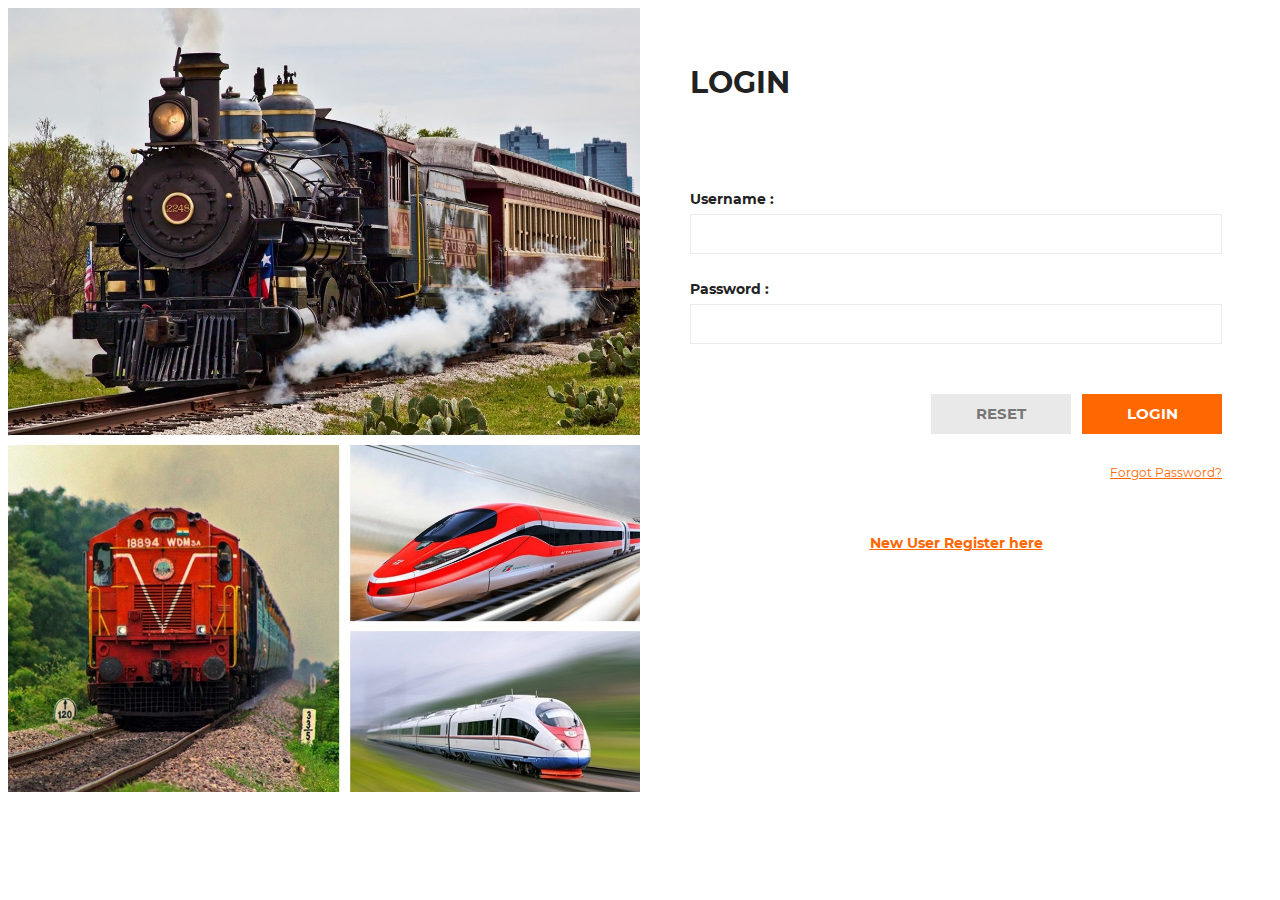
<file: index.html>
<!DOCTYPE html>
<html lang="en">
<head>
    <meta charset="UTF-8">
    <meta name="viewport" content="width=device-width, initial-scale=1.0">
    <meta http-equiv="X-UA-Compatible" content="ie=edge">
    <title>Login</title>

    <!-- Font Icon -->
    <link rel="stylesheet" href="fonts/material-icon/css/material-design-iconic-font.min.css">

    <!-- Main css -->
    <link rel="stylesheet" href="css/style.css">
</head>
<body>

    <div class="main">
        <div class="container">
            <div class="signup-content">
                <div class="signup-img">
                    <img src="images/signup-img.jpg" alt="">
                </div>
                <div class="signup-form">
                    <form method="POST" class="register-form" id="register-form" action="login.php">
                        <h1>Login </h1>
                        
                       <br>
                       <br>
                            <div class="form-group">
                                <label for="user_name">Username :</label>
                                <input type="text" name="user_name" id="user_name" required/>
                            </div>
                       
                            <div class="form-group">
                                <label for="password">Password :</label>
                                <input type="password" name="password" id="password" required/>
                            </div>
						
                        <div class="form-submit">
                            <input type="reset" value="RESET" class="submit" name="reset" id="reset" />
                            <input type="submit" value="LOGIN" class="submit" name="submit" id="submit" />
                        </div>
						<div class="form-submit">
						     <a href="forgot_password.php" for="forgot_password">Forgot Password?</a>
							</div>
							<br>
							<br>
							<center> <a href="register.html" for="new_user" style="color: #ff6801; font-family: 'Montserrat'; font-size: 14px; font-weight: bold;"><u>New User Register here</u></a></center>
                    </form>
                </div>
            </div>
        </div>

    </div>

    <!-- JS -->
</body><!-- This templates was made by Colorlib (https://colorlib.com) -->
</html>
</file>
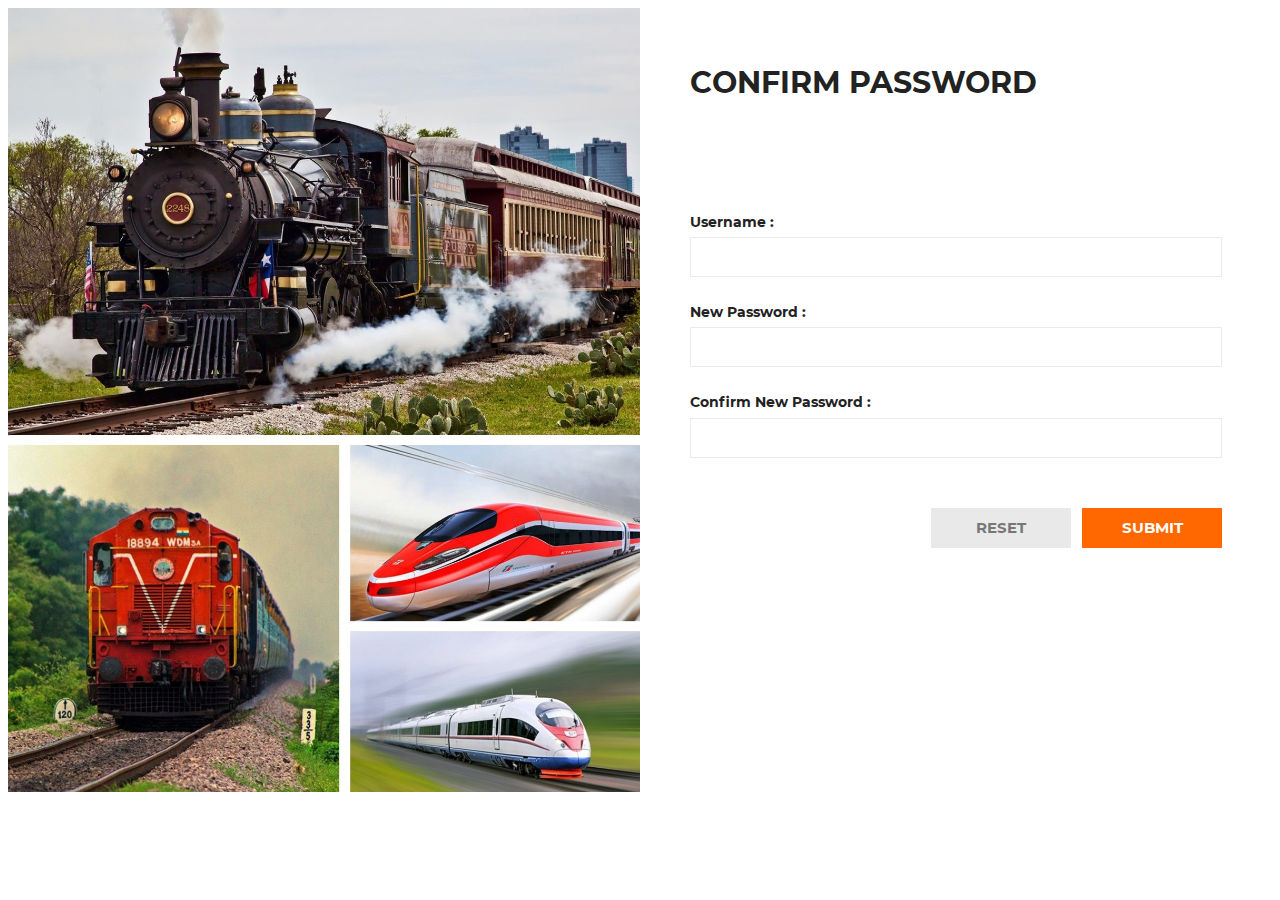
<file: change_password.html>
<html lang="en">
<head>
    <meta charset="UTF-8">
    <meta name="viewport" content="width=device-width, initial-scale=1.0">
    <meta http-equiv="X-UA-Compatible" content="ie=edge">
    <title>Confirm Password</title>

    <!-- Font Icon -->
    <link rel="stylesheet" href="fonts/material-icon/css/material-design-iconic-font.min.css">

    <!-- Main css -->
    <link rel="stylesheet" href="css/style.css">
</head>
<body>

    <div class="main">
        <div class="container">
            <div class="signup-content">
                <div class="signup-img">
                    <img src="images/signup-img.jpg" alt="">
                </div>
                <div class="signup-form">
                    <form method="POST" class="register-form" id="register-form" action="change_password.php" >
                        <h1>Confirm Password </h1>
                
                       <br>
                       <br>
                       <br>
                            <div class="form-group">
                                <label for="username">Username :</label>
                                <input type="text" name="username" id="username" required/>
                            </div>
                             <div class="form-group">
                                <label for="password">New Password :</label>
                                <input type="password" name="password" id="password" required/>
                            </div>
                            <div class="form-group">
                                <label for="c_password">Confirm New Password :</label>
                                   <input type="password" name="confirm_password" id="confirm_password" required/>
                            </div>
						
                        <div class="form-submit">
                            <input type="reset" value="RESET" class="submit" name="reset" id="reset" />
                            <input type="submit" value="SUBMIT" class="submit" name="submit" id="submit" />
                        </div>
                    </form>
                </div>
            </div>
        </div>

    </div>

    <!-- JS -->
    <script src="vendor/jquery/jquery.min.js"></script>
    <script src="js/main.js"></script>
</body><!-- This templates was made by Colorlib (https://colorlib.com) -->
</html>
</file>
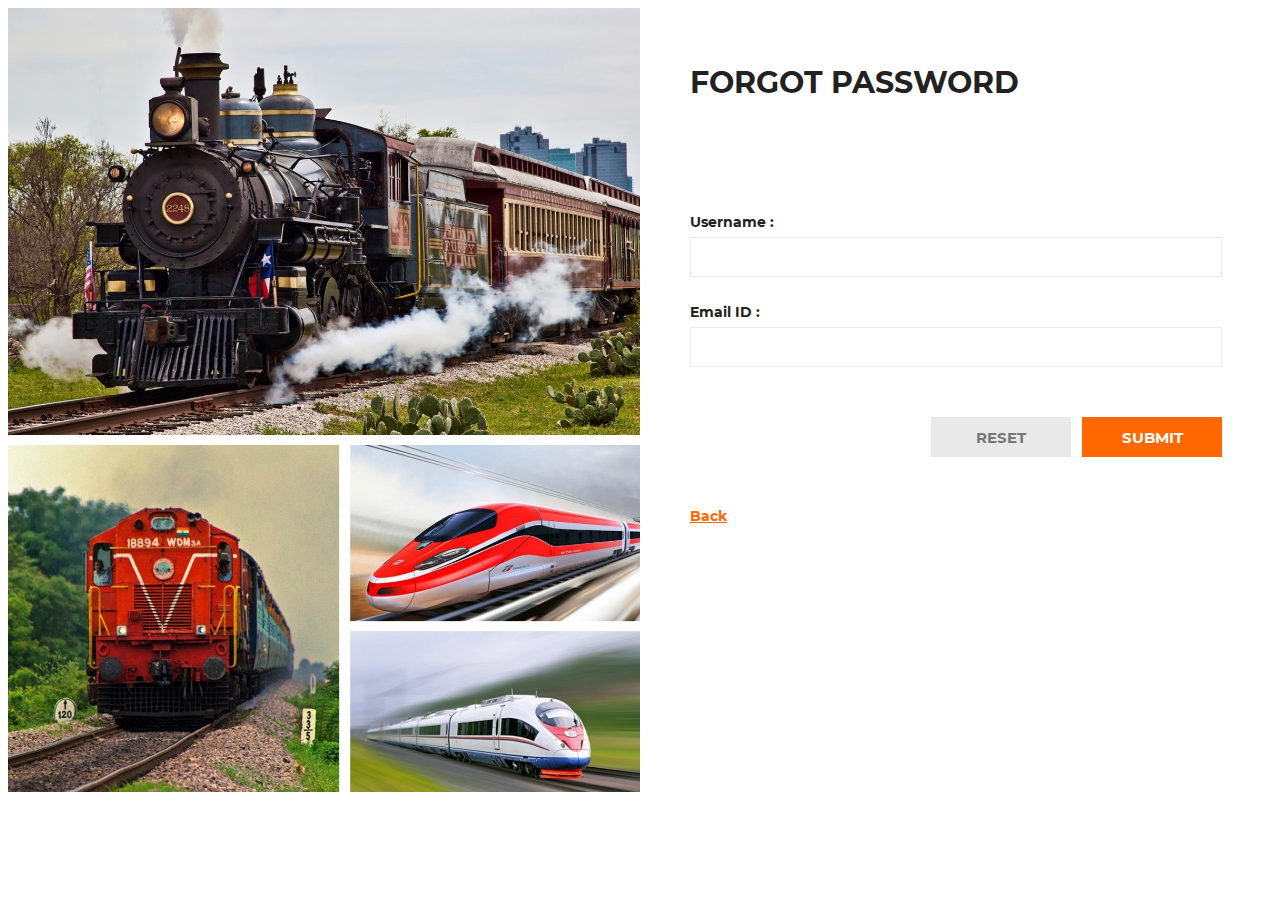
<file: forgot_password.html>
<html lang="en">
<head>
    <meta charset="UTF-8">
    <meta name="viewport" content="width=device-width, initial-scale=1.0">
    <meta http-equiv="X-UA-Compatible" content="ie=edge">
    <title>Forgot Password</title>

    <!-- Font Icon -->
    <link rel="stylesheet" href="fonts/material-icon/css/material-design-iconic-font.min.css">

    <!-- Main css -->
    <link rel="stylesheet" href="css/style.css">
</head>
<body>

    <div class="main">
        <div class="container">
            <div class="signup-content">
                <div class="signup-img">
                    <img src="images/signup-img.jpg" alt="">
                </div>
                <div class="signup-form">
                    <form method="POST" class="register-form" id="register-form"  name="encryptEmail" method="post" action="forgot_password.php" onsubmit="encrypt.disabled = true; return true;">
                        <h1>Forgot Password </h1>
                
                       <br>
                       <br>
                       <br>
                            <div class="form-group">
                                <label for="user_name">Username :</label>
                                <input type="text" name="user_name" id="user_name" required/>
                            </div>
                       
                           <div class="form-group">
								<label for="email">Email ID :</label>
								<input type="email" name="email" id="email" required/>
							</div>   
						
                        <div class="form-submit">
                            <input type="reset" value="RESET" class="submit" name="reset" id="reset" />
                            <input type="submit" value="SUBMIT" class="submit" id="submit" name="encrypt" />
                        </div>
						
							<br>
							<br>
							<a href="index.html" for="new_user" style="color: #ff6801; font-family: 'Montserrat'; font-size: 14px; font-weight: bold;"><u>Back</u></a>
                    </form>
                </div>
            </div>
        </div>

    </div>

    <!-- JS -->
    <script src="vendor/jquery/jquery.min.js"></script>
    <script src="js/main.js"></script>
</body><!-- This templates was made by Colorlib (https://colorlib.com) -->
</html>
</file>
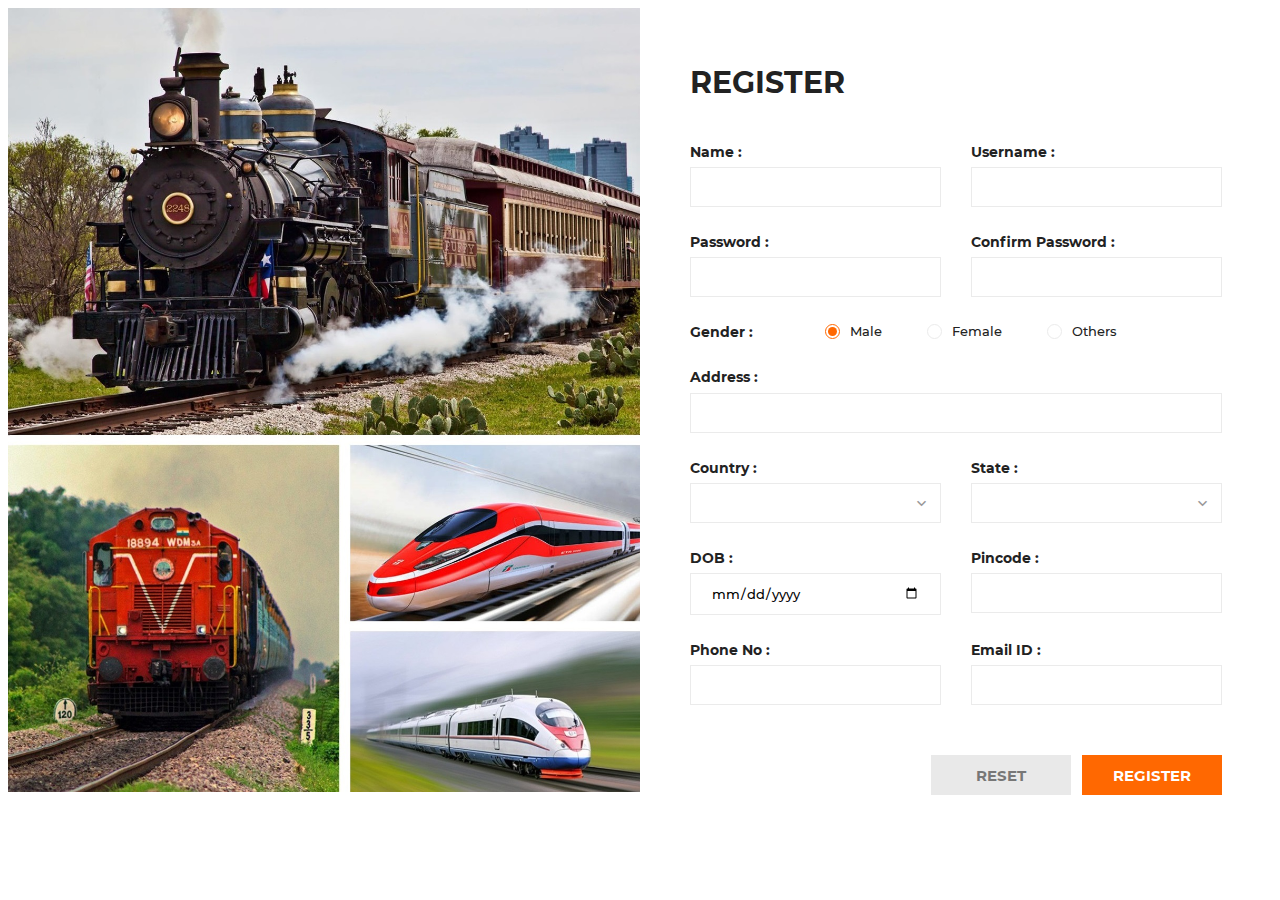
<file: register.html>
<!DOCTYPE html>
<html lang="en">  <!--en for english language-->
<head>
    <meta charset="UTF-8">  <!--UTF-8 is character encoding for unicode-->
    <meta name="viewport" content="width=device-width, initial-scale=1.0"> <!--viewport is the user's visible area of a web page-->
    <meta http-equiv="X-UA-Compatible" content="ie=edge">
    <title>Register</title>

    <!-- Font Icon -->
    <link rel="stylesheet" href="fonts/material-icon/css/material-design-iconic-font.min.css">

    <!-- Main css -->
    <link rel="stylesheet" href="css/style.css">
	
	<script src="https://ajax.googleapis.com/ajax/libs/jquery/2.1.1/jquery.min.js"></script>
</head>
<body>

    <div class="main">
        <div class="container">
            <div class="signup-content">
                <div class="signup-img">
                    <img src="images/signup-img.jpg" alt="">
                </div>
                <div class="signup-form">
                    <form method="POST" class="register-form" id="register-form" action="connect.php">
                        <h1>Register</h1>
			
                        <div class="form-row">
                            <div class="form-group">
                                <label for="name">Name :</label>
                                <input type="text" name="name" id="name" required/>
                            </div>
                            <div class="form-group">
                                <label for="user_name">Username :</label>
                                <input type="text" name="user_name" id="user_name" required/>
                            </div>
                        </div>
                       
					      <div class="form-row">
                            <div class="form-group">
                                <label for="password">Password :</label>
                                <input type="password" name="password" id="password" required/>		
                            </div>
                            <div class="form-group">
                                <label for="confirm_password">Confirm Password :</label>
                                <input type="password" name="confirm_password" id="confirm_password" required/>
								 
                            </div>
                        </div>
					   
                        <div class="form-radio">
                            <label for="gender" class="radio-label">Gender :</label>
                            <div class="form-radio-item">
                                <input type="radio" name="gender" value="male" id="male"  checked>
                                <label for="male">Male</label>
                                <span class="check"></span>
                            </div>
                            <div class="form-radio-item">
                                <input type="radio" name="gender" value="female" id="female" >
                                <label for="female">Female</label>
                                <span class="check"></span>
                            </div>
							<div class="form-radio-item">
                                <input type="radio" name="gender" value="others" id="others" >
                                <label for="others">Others</label>
                                <span class="check"></span>
                            </div>
                        </div>
						
						 <div class="form-group">
                            <label for="address">Address :</label>
                            <input type="text" name="address" id="address" required/>
                        </div>

                        <div class="form-row">
							
							 <div class="form-group">
                                <label for="country">Country :</label>
                                <div class="form-select">
                                    <select name="country" id="country" required>
                                        <option value=""></option>
                                        <option value="India">India</option>
                                        <option value="Other">Other</option>
                                    </select>
                                    <span class="select-icon"><i class="zmdi zmdi-chevron-down"></i></span>
                                </div>
                            </div>
                            <div class="form-group">
                                <label for="state">State :</label>
                                <div class="form-select">
                                    <select name="state" id="state" required>
											<option value=""></option>
											<option value="Andaman and Nicobar Islands">Andaman and Nicobar Islands</option>
											<option value="Andhra Pradesh">Andhra Pradesh</option>
											<option value="Arunachal Pradesh">Arunachal Pradesh</option>
											<option value="Assam">Assam</option>
											<option value="Bihar">Bihar</option>
											<option value="Chandigarh">Chandigarh</option>
											<option value="Chhattisgarh">Chhattisgarh</option>
											<option value="Dadra and Nagar Haveli">Dadra and Nagar Haveli</option>
											<option value="Daman and Diu">Daman and Diu</option>
											<option value="Delhi">Delhi</option>
											<option value="Goa">Goa</option>
											<option value="Gujarat">Gujarat</option>
											<option value="Haryana">Haryana</option>
											<option value="Himachal Pradesh">Himachal Pradesh</option>
											<option value="Jammu and Kashmir">Jammu and Kashmir</option>
											<option value="Jharkhand">Jharkhand</option>
											<option value="Karnataka">Karnataka</option>
											<option value="Kerala">Kerala</option>
											<option value="Lakshadweep">Lakshadweep</option>
											<option value="Madhya Pradesh">Madhya Pradesh</option>
											<option value="Maharashtra">Maharashtra</option>
											<option value="Manipur">Manipur</option>
											<option value="Meghalaya">Meghalaya</option>
											<option value="Mizoram">Mizoram</option>
											<option value="Nagaland">Nagaland</option>
											<option value="Orissa">Orissa</option>
											<option value="Pondicherry">Pondicherry</option>
											<option value="Punjab">Punjab</option>
											<option value="Rajasthan">Rajasthan</option>
											<option value="Sikkim">Sikkim</option>
											<option value="Tamil Nadu">Tamil Nadu</option>
											<option value="Tripura">Tripura</option>
											<option value="Uttaranchal">Uttaranchal</option>
											<option value="Uttar Pradesh">Uttar Pradesh</option>
											<option value="West Bengal">West Bengal</option>
                                    </select>
                                    <span class="select-icon"><i class="zmdi zmdi-chevron-down"></i></span>
                                </div>
                            </div>
                           
                        </div>
						<div class="form-row">
							<div class="form-group">
								<label for="birth_date">DOB :</label>
								<input type="date" name="birth_date" id="birth_date" required/>
							</div>
							<div class="form-group">
								<label for="pincode">Pincode :</label>
								<input type="text"  name="pincode" id="pincode" pattern="[\d*]{6,}" maxlength="6" required/>
							</div>                    
						</div>                    
                      
						<div class="form-row">
							<div class="form-group">
                                <label for="phone">Phone No :</label>
                                <input type="text" name="phone" id="phone" pattern="[\d*]{10,}" maxlength="10" required/>
                            </div>
                            <div class="form-group">
								<label for="email">Email ID :</label>
								<input type="email" name="email" id="email" required/>
							</div>                            
                        </div>
						
                        <div class="form-submit">
                           <input type="reset" value="RESET" class="submit" name="reset" id="reset" />
                            <input type="submit" value="REGISTER" class="submit" name="submit" id="submit" />
                        </div>
                    </form>
                </div>
            </div>
        </div>

    </div>

    <!-- JS -->
    <script src="vendor/jquery/jquery.min.js"></script>
    <script src="js/main.js"></script>
</body><!-- This templates was made by Colorlib (https://colorlib.com) -->
</html>
</file>
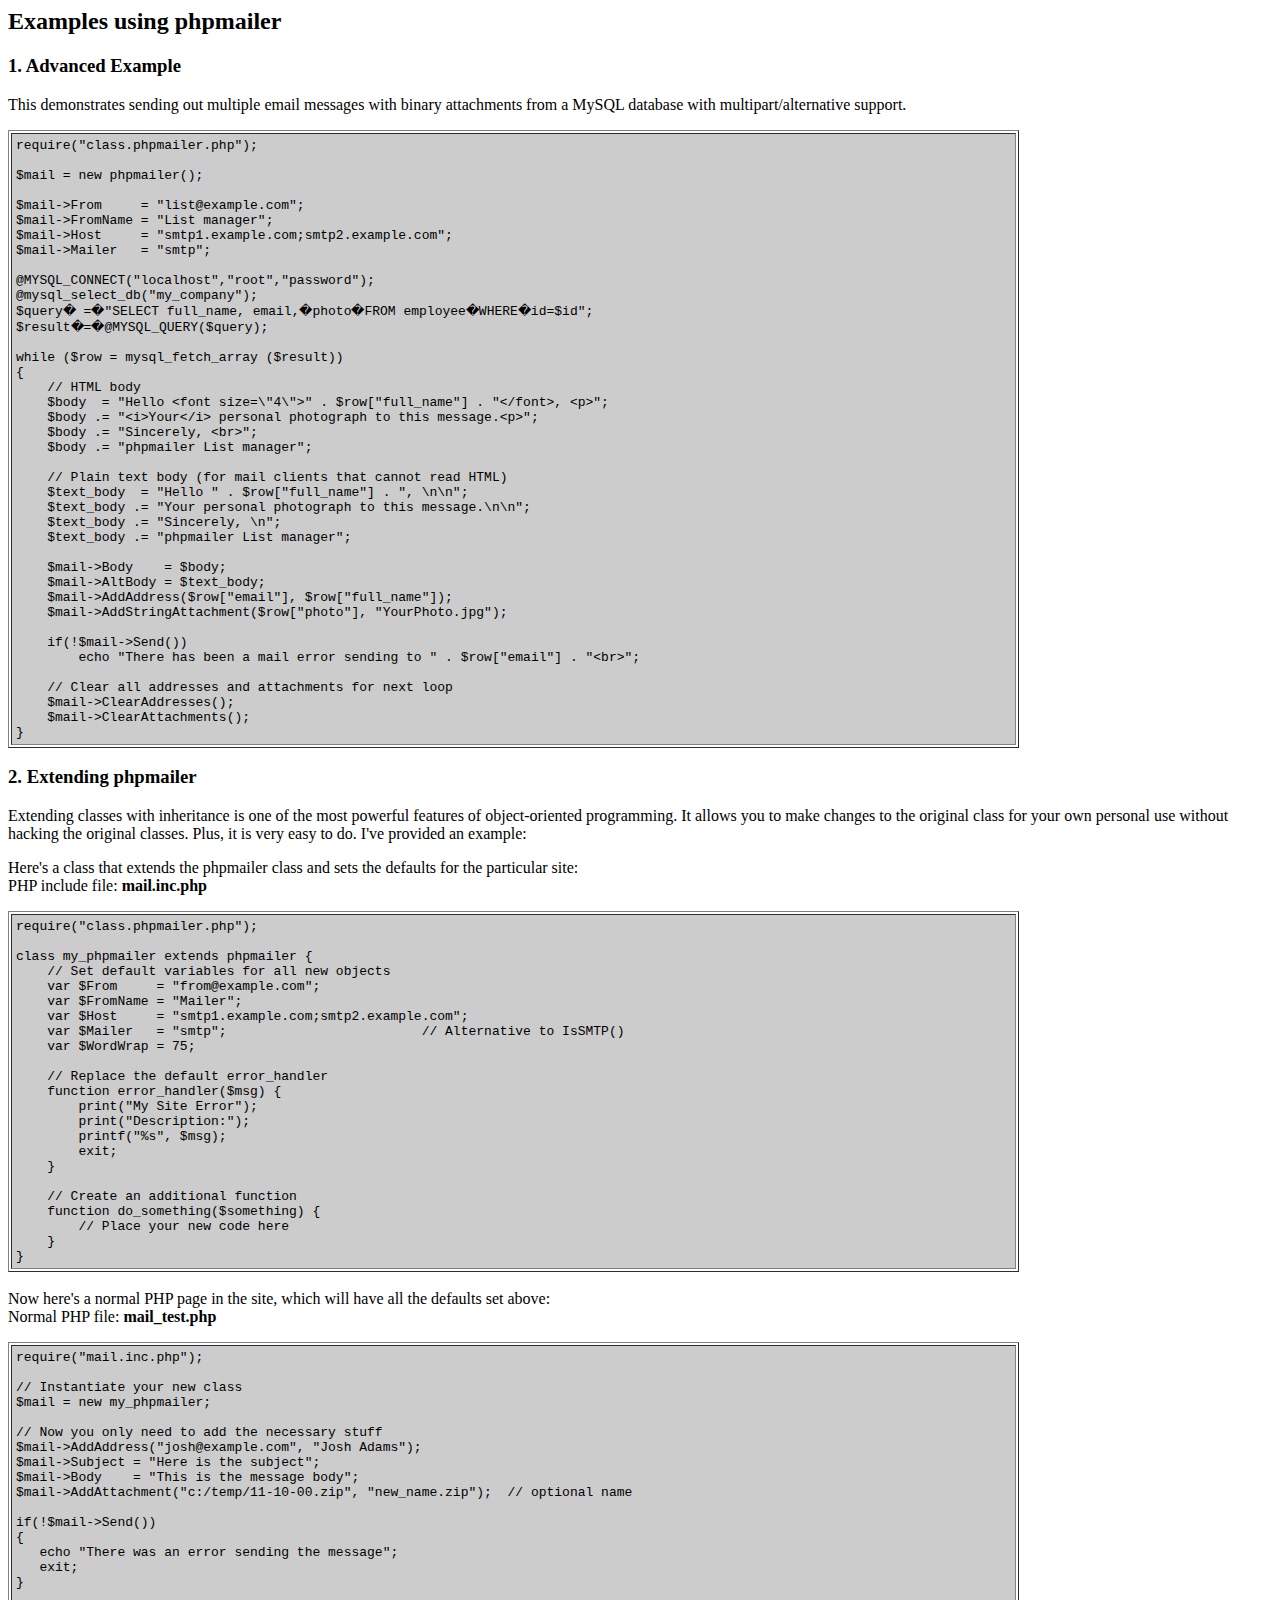
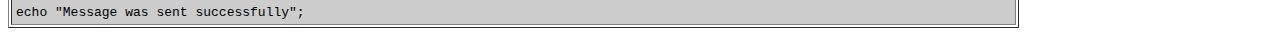
<file: PHPMailer/docs/extending.html>
<html>
<head>
<title>Examples using phpmailer</title>
</head>

<body bgcolor="#FFFFFF">

<h2>Examples using phpmailer</h2>

<h3>1. Advanced Example</h3>
<p>

This demonstrates sending out multiple email messages with binary attachments
from a MySQL database with multipart/alternative support.<p>
<table cellpadding="4" border="1" width="80%">
<tr>
<td bgcolor="#CCCCCC">
<pre>
require("class.phpmailer.php");

$mail = new phpmailer();

$mail->From     = "list@example.com";
$mail->FromName = "List manager";
$mail->Host     = "smtp1.example.com;smtp2.example.com";
$mail->Mailer   = "smtp";

@MYSQL_CONNECT("localhost","root","password");
@mysql_select_db("my_company");
$query� =�"SELECT full_name, email,�photo�FROM employee�WHERE�id=$id";
$result�=�@MYSQL_QUERY($query);

while ($row = mysql_fetch_array ($result))
{
    // HTML body
    $body  = "Hello &lt;font size=\"4\"&gt;" . $row["full_name"] . "&lt;/font&gt;, &lt;p&gt;";
    $body .= "&lt;i&gt;Your&lt;/i&gt; personal photograph to this message.&lt;p&gt;";
    $body .= "Sincerely, &lt;br&gt;";
    $body .= "phpmailer List manager";

    // Plain text body (for mail clients that cannot read HTML)
    $text_body  = "Hello " . $row["full_name"] . ", \n\n";
    $text_body .= "Your personal photograph to this message.\n\n";
    $text_body .= "Sincerely, \n";
    $text_body .= "phpmailer List manager";

    $mail->Body    = $body;
    $mail->AltBody = $text_body;
    $mail->AddAddress($row["email"], $row["full_name"]);
    $mail->AddStringAttachment($row["photo"], "YourPhoto.jpg");

    if(!$mail->Send())
        echo "There has been a mail error sending to " . $row["email"] . "&lt;br&gt;";

    // Clear all addresses and attachments for next loop
    $mail->ClearAddresses();
    $mail->ClearAttachments();
}
</pre>
</td>
</tr>
</table>
<p>

<h3>2. Extending phpmailer</h3>
<p>

Extending classes with inheritance is one of the most
powerful features of object-oriented
programming.  It allows you to make changes to the
original class for your
own personal use without hacking the original
classes.  Plus, it is very
easy to do. I've provided an example:

<p>
Here's a class that extends the phpmailer class and sets the defaults
for the particular site:<br>
PHP include file: <b>mail.inc.php</b>
<p>

<table cellpadding="4" border="1" width="80%">
<tr>
<td bgcolor="#CCCCCC">
<pre>
require("class.phpmailer.php");

class my_phpmailer extends phpmailer {
    // Set default variables for all new objects
    var $From     = "from@example.com";
    var $FromName = "Mailer";
    var $Host     = "smtp1.example.com;smtp2.example.com";
    var $Mailer   = "smtp";                         // Alternative to IsSMTP()
    var $WordWrap = 75;

    // Replace the default error_handler
    function error_handler($msg) {
        print("My Site Error");
        print("Description:");
        printf("%s", $msg);
        exit;
    }

    // Create an additional function
    function do_something($something) {
        // Place your new code here
    }
}
</td>
</tr>
</table>
<br>

Now here's a normal PHP page in the site, which will have all the defaults set
above:<br>
Normal PHP file: <b>mail_test.php</b>
<p>

<table cellpadding="4" border="1" width="80%">
<tr>
<td bgcolor="#CCCCCC">
<pre>
require("mail.inc.php");

// Instantiate your new class
$mail = new my_phpmailer;

// Now you only need to add the necessary stuff
$mail->AddAddress("josh@example.com", "Josh Adams");
$mail->Subject = "Here is the subject";
$mail->Body    = "This is the message body";
$mail->AddAttachment("c:/temp/11-10-00.zip", "new_name.zip");  // optional name

if(!$mail->Send())
{
   echo "There was an error sending the message";
   exit;
}

echo "Message was sent successfully";
</pre>
</td>
</tr>
</table>
</p>

</body>
</html>
</file>
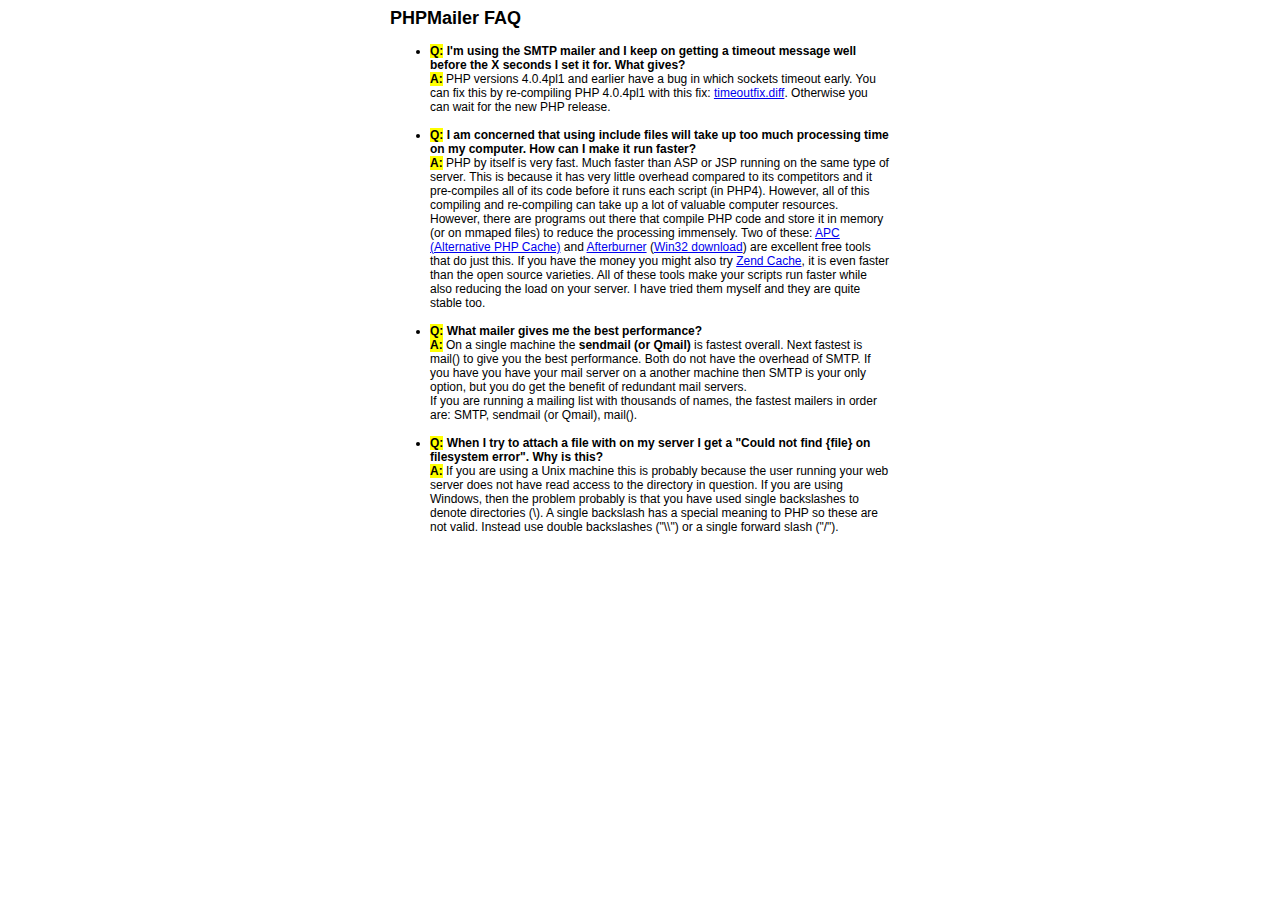
<file: PHPMailer/docs/faq.html>
﻿<html>
<head>
<title>PHPMailer FAQ</title>
<style>
body, p {
  font-family: Arial, Helvetica, sans-serif;
  font-size: 12px;
}
div.width {
  width: 500px;
  text-align: left;
}
</style>
</head>
<body bgcolor="#FFFFFF">
<center>
<div class="width">
<h2>PHPMailer FAQ</h2>
<ul>

  <li><b style="background-color: #FFFF00">Q:</b> <b>I&#039;m using the SMTP mailer and I keep on getting a timeout message
  well before the X seconds I set it for.  What gives?</b><br />
  <b style="background-color: #FFFF00">A:</b> PHP versions 4.0.4pl1 and earlier have a bug in which sockets timeout
  early.  You can fix this by re-compiling PHP 4.0.4pl1 with this fix:
  <a href="timeoutfix.diff">timeoutfix.diff</a>. Otherwise you can wait for the new PHP release.<br /><br /></li>

  <li><b style="background-color: #FFFF00">Q:</b> <b>I am concerned that using include files will take up too much
  processing time on my computer.  How can I make it run faster?</b><br />
  <b style="background-color: #FFFF00">A:</b>  PHP by itself is very fast.  Much faster than ASP or JSP running on
  the same type of server.  This is because it has very little overhead compared
  to its competitors and it pre-compiles all of
  its code before it runs each script (in PHP4).  However, all of
  this compiling and re-compiling can take up a lot of valuable
  computer resources.  However, there are programs out there that compile
  PHP code and store it in memory (or on mmaped files) to reduce the
  processing immensely.  Two of these: <a href="http://apc.communityconnect.com">APC
  (Alternative PHP Cache)</a> and <a href="http://bwcache.bware.it/index.htm">Afterburner</a>
  (<a href="http://www.mm4.de/php4win/mod_php4_win32/">Win32 download</a>)
  are excellent free tools that do just this.  If you have the money
  you might also try <a href="http://www.zend.com">Zend Cache</a>, it is
  even faster than the open source varieties.  All of these tools make your
  scripts run faster while also reducing the load on your server. I have tried
  them myself and they are quite stable too.<br /><br /></li>

  <li><b style="background-color: #FFFF00">Q:</b> <b>What mailer gives me the best performance?</b><br />
  <b style="background-color: #FFFF00">A:</b> On a single machine the <b>sendmail (or Qmail)</b> is fastest overall.
  Next fastest is mail() to give you the best performance. Both do not have the overhead of SMTP.
  If you have you have your mail server on a another machine then
  SMTP is your only option, but you do get the benefit of redundant mail servers.<br />
  If you are running a mailing list with thousands of names, the fastest mailers in order are: SMTP, sendmail (or Qmail), mail().<br /><br /></li>

  <li><b style="background-color: #FFFF00">Q:</b> <b>When I try to attach a file with on my server I get a
  "Could not find {file} on filesystem error".  Why is this?</b><br />
  <b style="background-color: #FFFF00">A:</b> If you are using a Unix machine this is probably because the user
  running your web server does not have read access to the directory in question.  If you are using Windows,
  then the problem probably is that you have used single backslashes to denote directories (\).
  A single backslash has a special meaning to PHP so these are not
  valid.  Instead use double backslashes ("\\") or a single forward
  slash ("/").<br /><br /></li>

</ul>

</div>
</center>

</body>
</html>
</file>
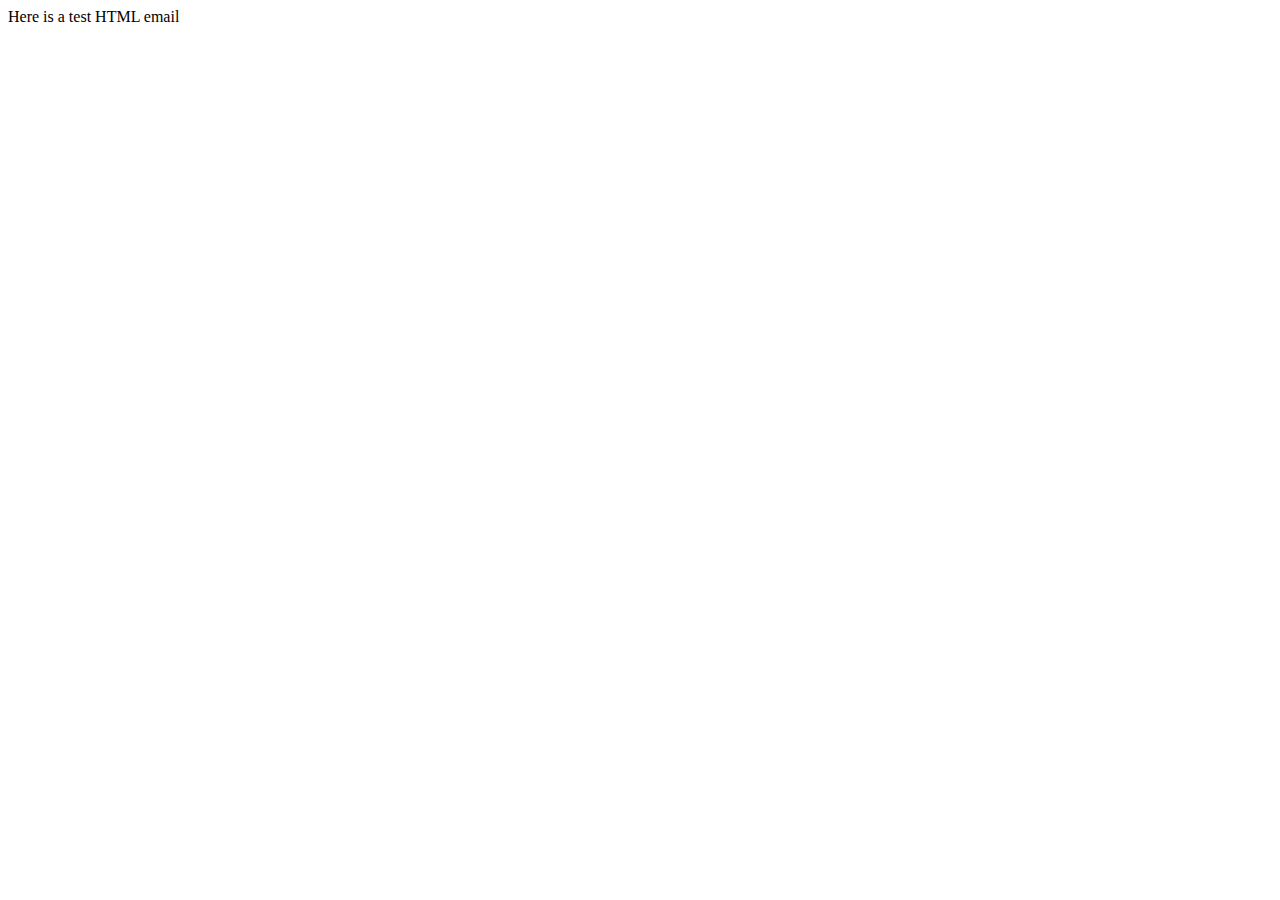
<file: PHPMailer/test/contents.html>
<!DOCTYPE HTML PUBLIC "-//W3C//DTD HTML 4.01 Transitional//EN">
<html>
  <head>
    <title>Email test</title>
    <meta http-equiv="Content-Type" content="text/html; charset=UTF-8">
  </head>
  <body>
	<p>Here is a test HTML email</p>
  </body>
</html>
</file>
<file: css/style.css>
/* @extend display-flex; */
display-flex, .signup-content, .form-row, .form-radio, .select-icon, .select-icon i {
  display: flex;
  display: -webkit-flex; }

/* @extend list-type-ulli; */
list-type-ulli {
  list-style-type: none;
  margin: 0;
  padding: 0; }

/* Montserrat-300 - latin */
@font-face {
  font-family: 'Montserrat';
  font-style: normal;
  font-weight: 300;
  src: url("../fonts/montserrat/Montserrat-Light.ttf");
  /* IE9 Compat Modes */ }
@font-face {
  font-family: 'Montserrat';
  font-style: normal;
  font-weight: 400;
  src: url("../fonts/montserrat/Montserrat-Regular.ttf");
  /* IE9 Compat Modes */ }
@font-face {
  font-family: 'Montserrat';
  font-style: italic;
  font-weight: 400;
  src: url("../fonts/montserrat/Montserrat-Italic.ttf");
  /* IE9 Compat Modes */ }
@font-face {
  font-family: 'Montserrat';
  font-style: normal;
  font-weight: 500;
  src: url("../fonts/montserrat/Montserrat-Medium.ttf");
  /* IE9 Compat Modes */ }
@font-face {
  font-family: 'Montserrat';
  font-style: normal;
  font-weight: 600;
  src: url("../fonts/montserrat/Montserrat-SemiBold.ttf");
  /* IE9 Compat Modes */ }
@font-face {
  font-family: 'Montserrat';
  font-style: normal;
  font-weight: 700;
  src: url("../fonts/montserrat/Montserrat-Bold.ttf");
  /* IE9 Compat Modes */ }
@font-face {
  font-family: 'Montserrat';
  font-style: italic;
  font-weight: 700;
  src: url("../fonts/montserrat/Montserrat-BoldItalic.ttf");
  /* IE9 Compat Modes */ }
@font-face {
  font-family: 'Montserrat';
  font-style: italic;
  font-weight: 900;
  src: url("../fonts/montserrat/montserrat-v12-latin-900.ttf"), url("../fonts/montserrat/montserrat-v12-latin-900.eot") format("embedded-opentype"), url("../fonts/montserrat/montserrat-v12-latin-900.svg") format("woff2"), url("../fonts/montserrat/montserrat-v12-latin-900.woff") format("woff"), url("../fonts/montserrat/montserrat-v12-latin-900.woff2") format("truetype"); }
/* poppins-300 - latin */
@font-face {
  font-family: 'Poppins';
  font-style: normal;
  font-weight: 300;
  src: url("../fonts/poppins/poppins-v5-latin-300.eot");
  /* IE9 Compat Modes */
  src: local("Poppins Light"), local("Poppins-Light"), url("../fonts/poppins/poppins-v5-latin-300.eot?#iefix") format("embedded-opentype"), url("../fonts/poppins/poppins-v5-latin-300.woff2") format("woff2"), url("../fonts/poppins/poppins-v5-latin-300.woff") format("woff"), url("../fonts/poppins/poppins-v5-latin-300.ttf") format("truetype"), url("../fonts/poppins/poppins-v5-latin-300.svg#Poppins") format("svg");
  /* Legacy iOS */ }
/* poppins-300italic - latin */
@font-face {
  font-family: 'Poppins';
  font-style: italic;
  font-weight: 300;
  src: url("../fonts/poppins/poppins-v5-latin-300italic.eot");
  /* IE9 Compat Modes */
  src: local("Poppins Light Italic"), local("Poppins-LightItalic"), url("../fonts/poppins/poppins-v5-latin-300italic.eot?#iefix") format("embedded-opentype"), url("../fonts/poppins/poppins-v5-latin-300italic.woff2") format("woff2"), url("../fonts/poppins/poppins-v5-latin-300italic.woff") format("woff"), url("../fonts/poppins/poppins-v5-latin-300italic.ttf") format("truetype"), url("../fonts/poppins/poppins-v5-latin-300italic.svg#Poppins") format("svg");
  /* Legacy iOS */ }
/* poppins-regular - latin */
@font-face {
  font-family: 'Poppins';
  font-style: normal;
  font-weight: 400;
  src: url("../fonts/poppins/poppins-v5-latin-regular.eot");
  /* IE9 Compat Modes */
  src: local("Poppins Regular"), local("Poppins-Regular"), url("../fonts/poppins/poppins-v5-latin-regular.eot?#iefix") format("embedded-opentype"), url("../fonts/poppins/poppins-v5-latin-regular.woff2") format("woff2"), url("../fonts/poppins/poppins-v5-latin-regular.woff") format("woff"), url("../fonts/poppins/poppins-v5-latin-regular.ttf") format("truetype"), url("../fonts/poppins/poppins-v5-latin-regular.svg#Poppins") format("svg");
  /* Legacy iOS */ }
/* poppins-italic - latin */
@font-face {
  font-family: 'Poppins';
  font-style: italic;
  font-weight: 400;
  src: url("../fonts/poppins/poppins-v5-latin-italic.eot");
  /* IE9 Compat Modes */
  src: local("Poppins Italic"), local("Poppins-Italic"), url("../fonts/poppins/poppins-v5-latin-italic.eot?#iefix") format("embedded-opentype"), url("../fonts/poppins/poppins-v5-latin-italic.woff2") format("woff2"), url("../fonts/poppins/poppins-v5-latin-italic.woff") format("woff"), url("../fonts/poppins/poppins-v5-latin-italic.ttf") format("truetype"), url("../fonts/poppins/poppins-v5-latin-italic.svg#Poppins") format("svg");
  /* Legacy iOS */ }
/* poppins-500 - latin */
@font-face {
  font-family: 'Poppins';
  font-style: normal;
  font-weight: 500;
  src: url("../fonts/poppins/poppins-v5-latin-500.eot");
  /* IE9 Compat Modes */
  src: local("Poppins Medium"), local("Poppins-Medium"), url("../fonts/poppins/poppins-v5-latin-500.eot?#iefix") format("embedded-opentype"), url("../fonts/poppins/poppins-v5-latin-500.woff2") format("woff2"), url("../fonts/poppins/poppins-v5-latin-500.woff") format("woff"), url("../fonts/poppins/poppins-v5-latin-500.ttf") format("truetype"), url("../fonts/poppins/poppins-v5-latin-500.svg#Poppins") format("svg");
  /* Legacy iOS */ }
/* poppins-500italic - latin */
@font-face {
  font-family: 'Poppins';
  font-style: italic;
  font-weight: 500;
  src: url("../fonts/poppins/poppins-v5-latin-500italic.eot");
  /* IE9 Compat Modes */
  src: local("Poppins Medium Italic"), local("Poppins-MediumItalic"), url("../fonts/poppins/poppins-v5-latin-500italic.eot?#iefix") format("embedded-opentype"), url("../fonts/poppins/poppins-v5-latin-500italic.woff2") format("woff2"), url("../fonts/poppins/poppins-v5-latin-500italic.woff") format("woff"), url("../fonts/poppins/poppins-v5-latin-500italic.ttf") format("truetype"), url("../fonts/poppins/poppins-v5-latin-500italic.svg#Poppins") format("svg");
  /* Legacy iOS */ }
/* poppins-600 - latin */
@font-face {
  font-family: 'Poppins';
  font-style: normal;
  font-weight: 600;
  src: url("../fonts/poppins/poppins-v5-latin-600.eot");
  /* IE9 Compat Modes */
  src: local("Poppins SemiBold"), local("Poppins-SemiBold"), url("../fonts/poppins/poppins-v5-latin-600.eot?#iefix") format("embedded-opentype"), url("../fonts/poppins/poppins-v5-latin-600.woff2") format("woff2"), url("../fonts/poppins/poppins-v5-latin-600.woff") format("woff"), url("../fonts/poppins/poppins-v5-latin-600.ttf") format("truetype"), url("../fonts/poppins/poppins-v5-latin-600.svg#Poppins") format("svg");
  /* Legacy iOS */ }
/* poppins-700 - latin */
@font-face {
  font-family: 'Poppins';
  font-style: normal;
  font-weight: 700;
  src: url("../fonts/poppins/poppins-v5-latin-700.eot");
  /* IE9 Compat Modes */
  src: local("Poppins Bold"), local("Poppins-Bold"), url("../fonts/poppins/poppins-v5-latin-700.eot?#iefix") format("embedded-opentype"), url("../fonts/poppins/poppins-v5-latin-700.woff2") format("woff2"), url("../fonts/poppins/poppins-v5-latin-700.woff") format("woff"), url("../fonts/poppins/poppins-v5-latin-700.ttf") format("truetype"), url("../fonts/poppins/poppins-v5-latin-700.svg#Poppins") format("svg");
  /* Legacy iOS */ }
/* poppins-700italic - latin */
@font-face {
  font-family: 'Poppins';
  font-style: italic;
  font-weight: 700;
  src: url("../fonts/poppins/poppins-v5-latin-700italic.eot");
  /* IE9 Compat Modes */
  src: local("Poppins Bold Italic"), local("Poppins-BoldItalic"), url("../fonts/poppins/poppins-v5-latin-700italic.eot?#iefix") format("embedded-opentype"), url("../fonts/poppins/poppins-v5-latin-700italic.woff2") format("woff2"), url("../fonts/poppins/poppins-v5-latin-700italic.woff") format("woff"), url("../fonts/poppins/poppins-v5-latin-700italic.ttf") format("truetype"), url("../fonts/poppins/poppins-v5-latin-700italic.svg#Poppins") format("svg");
  /* Legacy iOS */ }
/* poppins-800 - latin */
@font-face {
  font-family: 'Poppins';
  font-style: normal;
  font-weight: 800;
  src: url("../fonts/poppins/poppins-v5-latin-800.eot");
  /* IE9 Compat Modes */
  src: local("Poppins ExtraBold"), local("Poppins-ExtraBold"), url("../fonts/poppins/poppins-v5-latin-800.eot?#iefix") format("embedded-opentype"), url("../fonts/poppins/poppins-v5-latin-800.woff2") format("woff2"), url("../fonts/poppins/poppins-v5-latin-800.woff") format("woff"), url("../fonts/poppins/poppins-v5-latin-800.ttf") format("truetype"), url("../fonts/poppins/poppins-v5-latin-800.svg#Poppins") format("svg");
  /* Legacy iOS */ }
/* poppins-800italic - latin */
@font-face {
  font-family: 'Poppins';
  font-style: italic;
  font-weight: 800;
  src: url("../fonts/poppins/poppins-v5-latin-800italic.eot");
  /* IE9 Compat Modes */
  src: local("Poppins ExtraBold Italic"), local("Poppins-ExtraBoldItalic"), url("../fonts/poppins/poppins-v5-latin-800italic.eot?#iefix") format("embedded-opentype"), url("../fonts/poppins/poppins-v5-latin-800italic.woff2") format("woff2"), url("../fonts/poppins/poppins-v5-latin-800italic.woff") format("woff"), url("../fonts/poppins/poppins-v5-latin-800italic.ttf") format("truetype"), url("../fonts/poppins/poppins-v5-latin-800italic.svg#Poppins") format("svg");
  /* Legacy iOS */ }
/* poppins-900 - latin */
@font-face {
  font-family: 'Poppins';
  font-style: normal;
  font-weight: 900;
  src: url("../fonts/poppins/poppins-v5-latin-900.eot");
  /* IE9 Compat Modes */
  src: local("Poppins Black"), local("Poppins-Black"), url("../fonts/poppins/poppins-v5-latin-900.eot?#iefix") format("embedded-opentype"), url("../fonts/poppins/poppins-v5-latin-900.woff2") format("woff2"), url("../fonts/poppins/poppins-v5-latin-900.woff") format("woff"), url("../fonts/poppins/poppins-v5-latin-900.ttf") format("truetype"), url("../fonts/poppins/poppins-v5-latin-900.svg#Poppins") format("svg");
  /* Legacy iOS */ }
a:focus, a:active {
  text-decoration: none;
  outline: none;
  transition: all 300ms ease 0s;
  -moz-transition: all 300ms ease 0s;
  -webkit-transition: all 300ms ease 0s;
  -o-transition: all 300ms ease 0s;
  -ms-transition: all 300ms ease 0s; }

input, select, textarea {
  outline: none;
  appearance: unset !important;
  -moz-appearance: unset !important;
  -webkit-appearance: unset !important;
  -o-appearance: unset !important;
  -ms-appearance: unset !important; }

input::-webkit-outer-spin-button, input::-webkit-inner-spin-button {
  appearance: none !important;
  -moz-appearance: none !important;
  -webkit-appearance: none !important;
  -o-appearance: none !important;
  -ms-appearance: none !important;
  margin: 0; }

input:focus, select:focus, textarea:focus {
  outline: none;
  box-shadow: none !important;
  -moz-box-shadow: none !important;
  -webkit-box-shadow: none !important;
  -o-box-shadow: none !important;
  -ms-box-shadow: none !important; }

input[type=checkbox] {
  appearance: checkbox !important;
  -moz-appearance: checkbox !important;
  -webkit-appearance: checkbox !important;
  -o-appearance: checkbox !important;
  -ms-appearance: checkbox !important; }

input[type=radio] {
  appearance: radio !important;
  -moz-appearance: radio !important;
  -webkit-appearance: radio !important;
  -o-appearance: radio !important;
  -ms-appearance: radio !important; }

img {
  max-width: 100%;
  height: auto; }

figure {
  margin: 0; }

input[type=number] {
  -moz-appearance: textfield !important;
  appearance: none !important;
  -webkit-appearance: none !important; }

input:-webkit-autofill {
  box-shadow: 0 0 0 30px transparent inset;
  -moz-box-shadow: 0 0 0 30px transparent inset;
  -webkit-box-shadow: 0 0 0 30px transparent inset;
  -o-box-shadow: 0 0 0 30px transparent inset;
  -ms-box-shadow: 0 0 0 30px transparent inset; }

h1 {
  line-height: 1.66;
  margin: 0;
  padding: 0;
  font-weight: 700;
  color: #222;
  font-family: 'Montserrat';
  font-size: 30px;
  text-transform: uppercase;
  margin-bottom: 32px; }
  
h2 {
  line-height: 1.66;
  margin: 0;
  padding: 0;
  font-weight: 700;
  color: #222;
  font-family: 'Montserrat';
  font-size: 20px;
  text-transform: uppercase;
  margin-bottom: 32px; }

.clear {
  clear: both; }

body {
  font-size: 13px;
  line-height: 1.8;
  color: #222;
  font-weight: 400;
  background: #282828z;}

.container {
  width: auto;
  position: relative;

  background: #fff; }

.signup-img, .signup-form {
  width: 50%; }

.signup-img {
  margin-bottom: -7px; }

.register-form {
  padding: 50px 50px 50px 50px; }

.form-row {
  margin: 0 -15px; }
  .form-row .form-group {
    width: 50%;
    padding: 0 15px; }

.form-group {
  margin-bottom: 23px;
  position: relative; }

input, select {
  display: block;
  width: 100%;
  border: 1px solid #ebebeb;
  padding: 11px 20px;
  box-sizing: border-box;
  font-family: 'Montserrat';
  font-weight: 500;
  font-size: 13px; }
  input:focus, select:focus {
    border: 1px solid #ff6801; }

label {
  font-size: 14px;
  font-weight: bold;
  font-family: 'Montserrat';
  margin-bottom: 2px;
  display: block; }
 
 a {
	font-size: 12px;
	font-family: 'Montserrat';
	margin-bottom: 2px;
	  color: #ff6801;
	}

.form-radio {
  margin-bottom: 18px; }
  .form-radio input {
    width: auto;
    display: inline-block; }

.radio-label {
  padding-right: 72px; }

.form-radio-item {
  position: relative;
  margin-right: 45px; }
  .form-radio-item label {
    font-weight: 500;
    font-size: 13px;
    padding-left: 25px;
    position: relative;
    z-index: 9;
    display: block;
    cursor: pointer; }

.check {
  display: inline-block;
  position: absolute;
  border: 1px solid #ebebeb;
  border-radius: 50%;
  -moz-border-radius: 50%;
  -webkit-border-radius: 50%;
  -o-border-radius: 50%;
  -ms-border-radius: 50%;
  height: 13px;
  width: 13px;
  top: 4px;
  left: 0px;
  z-index: 5;
  transition: border .25s linear;
  -webkit-transition: border .25s linear; }
  .check:before {
    position: absolute;
    display: block;
    content: '';
    width: 9px;
    height: 9px;
    border-radius: 50%;
    -moz-border-radius: 50%;
    -webkit-border-radius: 50%;
    -o-border-radius: 50%;
    -ms-border-radius: 50%;
    top: 2px;
    left: 2px;
    margin: auto;
    transition: background 0.25s linear;
    -webkit-transition: background 0.25s linear; }

input[type=radio] {
  position: absolute;
  visibility: hidden; }
  input[type=radio]:checked ~ .check {
    border: 1px solid #ff6801; }
  input[type=radio]:checked ~ .check::before {
    background: #ff6801; }

.form-select {
  position: relative; }

select {
  appearance: none !important;
  -moz-appearance: none !important;
  -webkit-appearance: none !important;
  -o-appearance: none !important;
  -ms-appearance: none !important;
  position: relative;
  background: 0 0;
  z-index: 10;
  cursor: pointer; }

.select-icon {
  z-index: 0;
  position: absolute;
  top: 0;
  right: 0;
  bottom: 0;
  justify-content: center;
  -moz-justify-content: center;
  -webkit-justify-content: center;
  -o-justify-content: center;
  -ms-justify-content: center;
  align-items: center;
  -moz-align-items: center;
  -webkit-align-items: center;
  -o-align-items: center;
  -ms-align-items: center; }
  .select-icon i {
    justify-content: center;
    -moz-justify-content: center;
    -webkit-justify-content: center;
    -o-justify-content: center;
    -ms-justify-content: center;
    align-items: center;
    -moz-align-items: center;
    -webkit-align-items: center;
    -o-align-items: center;
    -ms-align-items: center;
    width: 40px;
    height: 20px;
    font-size: 18px;
    color: #999; }

.form-submit {
  text-align: right;
  padding-top: 27px; }

.submit {
  width: 140px;
  height: 40px;
  display: inline-block;
	font-size: 15px;
  font-weight: bold;
  font-family: 'Montserrat';
 
  padding: 10px;
  border: none;
  cursor: pointer; }

#reset {
  background: #E9E9E9;
  color: #777;
  margin-right: 8px; }
  #reset:hover {
    background: #cccccc;
    color: #111; }

#submit {
  background: #ff6801;
  color: #fff; }
  #submit:hover {
    background-color: #cd5300; }

@media screen and (max-width: 992px) {
  .container {
    width: 100%;
    max-width: 100%; }

  .signup-content {
    flex-direction: column;
    -moz-flex-direction: column;
    -webkit-flex-direction: column;
    -o-flex-direction: column;
    -ms-flex-direction: column; }

  .signup-img, .signup-form {
    width: 100%; } }
@media screen and (max-width: 768px) {
  .register-form {
    padding: 50px 40px 50px 40px; } }
@media screen and (max-width: 575px) {
  .form-row {
    flex-direction: column;
    -moz-flex-direction: column;
    -webkit-flex-direction: column;
    -o-flex-direction: column;
    -ms-flex-direction: column;
    margin: 0px; }

  .form-row .form-group {
    width: 100%;
    padding: 0px; }

  .radio-label {
    padding-right: 22px; }

  .form-radio-item {
    margin-right: 25px; } }
@media screen and (max-width: 480px) {
  .form-radio {
    flex-direction: column;
    -moz-flex-direction: column;
    -webkit-flex-direction: column;
    -o-flex-direction: column;
    -ms-flex-direction: column; }

  .submit {
    width: 100%; }

  #reset {
    margin-right: 0px;
    margin-bottom: 10px; } }

/*# sourceMappingURL=style.css.map */
</file>
<file: fonts/material-icon/css/material-design-iconic-font.min.css>
@font-face{font-family:Material-Design-Iconic-Font;src:url(../fonts/Material-Design-Iconic-Font.woff2?v=2.2.0) format('woff2'),url(../fonts/Material-Design-Iconic-Font.woff?v=2.2.0) format('woff'),url(../fonts/Material-Design-Iconic-Font.ttf?v=2.2.0) format('truetype')}.zmdi{display:inline-block;font:normal normal normal 14px/1 'Material-Design-Iconic-Font';font-size:inherit;text-rendering:auto;-webkit-font-smoothing:antialiased;-moz-osx-font-smoothing:grayscale}.zmdi-hc-lg{font-size:1.33333333em;line-height:.75em;vertical-align:-15%}.zmdi-hc-2x{font-size:2em}.zmdi-hc-3x{font-size:3em}.zmdi-hc-4x{font-size:4em}.zmdi-hc-5x{font-size:5em}.zmdi-hc-fw{width:1.28571429em;text-align:center}.zmdi-hc-ul{padding-left:0;margin-left:2.14285714em;list-style-type:none}.zmdi-hc-ul>li{position:relative}.zmdi-hc-li{position:absolute;left:-2.14285714em;width:2.14285714em;top:.14285714em;text-align:center}.zmdi-hc-li.zmdi-hc-lg{left:-1.85714286em}.zmdi-hc-border{padding:.1em .25em;border:solid .1em #9e9e9e;border-radius:2px}.zmdi-hc-border-circle{padding:.1em .25em;border:solid .1em #9e9e9e;border-radius:50%}.zmdi.pull-left{float:left;margin-right:.15em}.zmdi.pull-right{float:right;margin-left:.15em}.zmdi-hc-spin{-webkit-animation:zmdi-spin 1.5s infinite linear;animation:zmdi-spin 1.5s infinite linear}.zmdi-hc-spin-reverse{-webkit-animation:zmdi-spin-reverse 1.5s infinite linear;animation:zmdi-spin-reverse 1.5s infinite linear}@-webkit-keyframes zmdi-spin{0%{-webkit-transform:rotate(0deg);transform:rotate(0deg)}100%{-webkit-transform:rotate(359deg);transform:rotate(359deg)}}@keyframes zmdi-spin{0%{-webkit-transform:rotate(0deg);transform:rotate(0deg)}100%{-webkit-transform:rotate(359deg);transform:rotate(359deg)}}@-webkit-keyframes zmdi-spin-reverse{0%{-webkit-transform:rotate(0deg);transform:rotate(0deg)}100%{-webkit-transform:rotate(-359deg);transform:rotate(-359deg)}}@keyframes zmdi-spin-reverse{0%{-webkit-transform:rotate(0deg);transform:rotate(0deg)}100%{-webkit-transform:rotate(-359deg);transform:rotate(-359deg)}}.zmdi-hc-rotate-90{-webkit-transform:rotate(90deg);-ms-transform:rotate(90deg);transform:rotate(90deg)}.zmdi-hc-rotate-180{-webkit-transform:rotate(180deg);-ms-transform:rotate(180deg);transform:rotate(180deg)}.zmdi-hc-rotate-270{-webkit-transform:rotate(270deg);-ms-transform:rotate(270deg);transform:rotate(270deg)}.zmdi-hc-flip-horizontal{-webkit-transform:scale(-1,1);-ms-transform:scale(-1,1);transform:scale(-1,1)}.zmdi-hc-flip-vertical{-webkit-transform:scale(1,-1);-ms-transform:scale(1,-1);transform:scale(1,-1)}.zmdi-hc-stack{position:relative;display:inline-block;width:2em;height:2em;line-height:2em;vertical-align:middle}.zmdi-hc-stack-1x,.zmdi-hc-stack-2x{position:absolute;left:0;width:100%;text-align:center}.zmdi-hc-stack-1x{line-height:inherit}.zmdi-hc-stack-2x{font-size:2em}.zmdi-hc-inverse{color:#fff}.zmdi-3d-rotation:before{content:'\f101'}.zmdi-airplane-off:before{content:'\f102'}.zmdi-airplane:before{content:'\f103'}.zmdi-album:before{content:'\f104'}.zmdi-archive:before{content:'\f105'}.zmdi-assignment-account:before{content:'\f106'}.zmdi-assignment-alert:before{content:'\f107'}.zmdi-assignment-check:before{content:'\f108'}.zmdi-assignment-o:before{content:'\f109'}.zmdi-assignment-return:before{content:'\f10a'}.zmdi-assignment-returned:before{content:'\f10b'}.zmdi-assignment:before{content:'\f10c'}.zmdi-attachment-alt:before{content:'\f10d'}.zmdi-attachment:before{content:'\f10e'}.zmdi-audio:before{content:'\f10f'}.zmdi-badge-check:before{content:'\f110'}.zmdi-balance-wallet:before{content:'\f111'}.zmdi-balance:before{content:'\f112'}.zmdi-battery-alert:before{content:'\f113'}.zmdi-battery-flash:before{content:'\f114'}.zmdi-battery-unknown:before{content:'\f115'}.zmdi-battery:before{content:'\f116'}.zmdi-bike:before{content:'\f117'}.zmdi-block-alt:before{content:'\f118'}.zmdi-block:before{content:'\f119'}.zmdi-boat:before{content:'\f11a'}.zmdi-book-image:before{content:'\f11b'}.zmdi-book:before{content:'\f11c'}.zmdi-bookmark-outline:before{content:'\f11d'}.zmdi-bookmark:before{content:'\f11e'}.zmdi-brush:before{content:'\f11f'}.zmdi-bug:before{content:'\f120'}.zmdi-bus:before{content:'\f121'}.zmdi-cake:before{content:'\f122'}.zmdi-car-taxi:before{content:'\f123'}.zmdi-car-wash:before{content:'\f124'}.zmdi-car:before{content:'\f125'}.zmdi-card-giftcard:before{content:'\f126'}.zmdi-card-membership:before{content:'\f127'}.zmdi-card-travel:before{content:'\f128'}.zmdi-card:before{content:'\f129'}.zmdi-case-check:before{content:'\f12a'}.zmdi-case-download:before{content:'\f12b'}.zmdi-case-play:before{content:'\f12c'}.zmdi-case:before{content:'\f12d'}.zmdi-cast-connected:before{content:'\f12e'}.zmdi-cast:before{content:'\f12f'}.zmdi-chart-donut:before{content:'\f130'}.zmdi-chart:before{content:'\f131'}.zmdi-city-alt:before{content:'\f132'}.zmdi-city:before{content:'\f133'}.zmdi-close-circle-o:before{content:'\f134'}.zmdi-close-circle:before{content:'\f135'}.zmdi-close:before{content:'\f136'}.zmdi-cocktail:before{content:'\f137'}.zmdi-code-setting:before{content:'\f138'}.zmdi-code-smartphone:before{content:'\f139'}.zmdi-code:before{content:'\f13a'}.zmdi-coffee:before{content:'\f13b'}.zmdi-collection-bookmark:before{content:'\f13c'}.zmdi-collection-case-play:before{content:'\f13d'}.zmdi-collection-folder-image:before{content:'\f13e'}.zmdi-collection-image-o:before{content:'\f13f'}.zmdi-collection-image:before{content:'\f140'}.zmdi-collection-item-1:before{content:'\f141'}.zmdi-collection-item-2:before{content:'\f142'}.zmdi-collection-item-3:before{content:'\f143'}.zmdi-collection-item-4:before{content:'\f144'}.zmdi-collection-item-5:before{content:'\f145'}.zmdi-collection-item-6:before{content:'\f146'}.zmdi-collection-item-7:before{content:'\f147'}.zmdi-collection-item-8:before{content:'\f148'}.zmdi-collection-item-9-plus:before{content:'\f149'}.zmdi-collection-item-9:before{content:'\f14a'}.zmdi-collection-item:before{content:'\f14b'}.zmdi-collection-music:before{content:'\f14c'}.zmdi-collection-pdf:before{content:'\f14d'}.zmdi-collection-plus:before{content:'\f14e'}.zmdi-collection-speaker:before{content:'\f14f'}.zmdi-collection-text:before{content:'\f150'}.zmdi-collection-video:before{content:'\f151'}.zmdi-compass:before{content:'\f152'}.zmdi-cutlery:before{content:'\f153'}.zmdi-delete:before{content:'\f154'}.zmdi-dialpad:before{content:'\f155'}.zmdi-dns:before{content:'\f156'}.zmdi-drink:before{content:'\f157'}.zmdi-edit:before{content:'\f158'}.zmdi-email-open:before{content:'\f159'}.zmdi-email:before{content:'\f15a'}.zmdi-eye-off:before{content:'\f15b'}.zmdi-eye:before{content:'\f15c'}.zmdi-eyedropper:before{content:'\f15d'}.zmdi-favorite-outline:before{content:'\f15e'}.zmdi-favorite:before{content:'\f15f'}.zmdi-filter-list:before{content:'\f160'}.zmdi-fire:before{content:'\f161'}.zmdi-flag:before{content:'\f162'}.zmdi-flare:before{content:'\f163'}.zmdi-flash-auto:before{content:'\f164'}.zmdi-flash-off:before{content:'\f165'}.zmdi-flash:before{content:'\f166'}.zmdi-flip:before{content:'\f167'}.zmdi-flower-alt:before{content:'\f168'}.zmdi-flower:before{content:'\f169'}.zmdi-font:before{content:'\f16a'}.zmdi-fullscreen-alt:before{content:'\f16b'}.zmdi-fullscreen-exit:before{content:'\f16c'}.zmdi-fullscreen:before{content:'\f16d'}.zmdi-functions:before{content:'\f16e'}.zmdi-gas-station:before{content:'\f16f'}.zmdi-gesture:before{content:'\f170'}.zmdi-globe-alt:before{content:'\f171'}.zmdi-globe-lock:before{content:'\f172'}.zmdi-globe:before{content:'\f173'}.zmdi-graduation-cap:before{content:'\f174'}.zmdi-home:before{content:'\f175'}.zmdi-hospital-alt:before{content:'\f176'}.zmdi-hospital:before{content:'\f177'}.zmdi-hotel:before{content:'\f178'}.zmdi-hourglass-alt:before{content:'\f179'}.zmdi-hourglass-outline:before{content:'\f17a'}.zmdi-hourglass:before{content:'\f17b'}.zmdi-http:before{content:'\f17c'}.zmdi-image-alt:before{content:'\f17d'}.zmdi-image-o:before{content:'\f17e'}.zmdi-image:before{content:'\f17f'}.zmdi-inbox:before{content:'\f180'}.zmdi-invert-colors-off:before{content:'\f181'}.zmdi-invert-colors:before{content:'\f182'}.zmdi-key:before{content:'\f183'}.zmdi-label-alt-outline:before{content:'\f184'}.zmdi-label-alt:before{content:'\f185'}.zmdi-label-heart:before{content:'\f186'}.zmdi-label:before{content:'\f187'}.zmdi-labels:before{content:'\f188'}.zmdi-lamp:before{content:'\f189'}.zmdi-landscape:before{content:'\f18a'}.zmdi-layers-off:before{content:'\f18b'}.zmdi-layers:before{content:'\f18c'}.zmdi-library:before{content:'\f18d'}.zmdi-link:before{content:'\f18e'}.zmdi-lock-open:before{content:'\f18f'}.zmdi-lock-outline:before{content:'\f190'}.zmdi-lock:before{content:'\f191'}.zmdi-mail-reply-all:before{content:'\f192'}.zmdi-mail-reply:before{content:'\f193'}.zmdi-mail-send:before{content:'\f194'}.zmdi-mall:before{content:'\f195'}.zmdi-map:before{content:'\f196'}.zmdi-menu:before{content:'\f197'}.zmdi-money-box:before{content:'\f198'}.zmdi-money-off:before{content:'\f199'}.zmdi-money:before{content:'\f19a'}.zmdi-more-vert:before{content:'\f19b'}.zmdi-more:before{content:'\f19c'}.zmdi-movie-alt:before{content:'\f19d'}.zmdi-movie:before{content:'\f19e'}.zmdi-nature-people:before{content:'\f19f'}.zmdi-nature:before{content:'\f1a0'}.zmdi-navigation:before{content:'\f1a1'}.zmdi-open-in-browser:before{content:'\f1a2'}.zmdi-open-in-new:before{content:'\f1a3'}.zmdi-palette:before{content:'\f1a4'}.zmdi-parking:before{content:'\f1a5'}.zmdi-pin-account:before{content:'\f1a6'}.zmdi-pin-assistant:before{content:'\f1a7'}.zmdi-pin-drop:before{content:'\f1a8'}.zmdi-pin-help:before{content:'\f1a9'}.zmdi-pin-off:before{content:'\f1aa'}.zmdi-pin:before{content:'\f1ab'}.zmdi-pizza:before{content:'\f1ac'}.zmdi-plaster:before{content:'\f1ad'}.zmdi-power-setting:before{content:'\f1ae'}.zmdi-power:before{content:'\f1af'}.zmdi-print:before{content:'\f1b0'}.zmdi-puzzle-piece:before{content:'\f1b1'}.zmdi-quote:before{content:'\f1b2'}.zmdi-railway:before{content:'\f1b3'}.zmdi-receipt:before{content:'\f1b4'}.zmdi-refresh-alt:before{content:'\f1b5'}.zmdi-refresh-sync-alert:before{content:'\f1b6'}.zmdi-refresh-sync-off:before{content:'\f1b7'}.zmdi-refresh-sync:before{content:'\f1b8'}.zmdi-refresh:before{content:'\f1b9'}.zmdi-roller:before{content:'\f1ba'}.zmdi-ruler:before{content:'\f1bb'}.zmdi-scissors:before{content:'\f1bc'}.zmdi-screen-rotation-lock:before{content:'\f1bd'}.zmdi-screen-rotation:before{content:'\f1be'}.zmdi-search-for:before{content:'\f1bf'}.zmdi-search-in-file:before{content:'\f1c0'}.zmdi-search-in-page:before{content:'\f1c1'}.zmdi-search-replace:before{content:'\f1c2'}.zmdi-search:before{content:'\f1c3'}.zmdi-seat:before{content:'\f1c4'}.zmdi-settings-square:before{content:'\f1c5'}.zmdi-settings:before{content:'\f1c6'}.zmdi-shield-check:before{content:'\f1c7'}.zmdi-shield-security:before{content:'\f1c8'}.zmdi-shopping-basket:before{content:'\f1c9'}.zmdi-shopping-cart-plus:before{content:'\f1ca'}.zmdi-shopping-cart:before{content:'\f1cb'}.zmdi-sign-in:before{content:'\f1cc'}.zmdi-sort-amount-asc:before{content:'\f1cd'}.zmdi-sort-amount-desc:before{content:'\f1ce'}.zmdi-sort-asc:before{content:'\f1cf'}.zmdi-sort-desc:before{content:'\f1d0'}.zmdi-spellcheck:before{content:'\f1d1'}.zmdi-storage:before{content:'\f1d2'}.zmdi-store-24:before{content:'\f1d3'}.zmdi-store:before{content:'\f1d4'}.zmdi-subway:before{content:'\f1d5'}.zmdi-sun:before{content:'\f1d6'}.zmdi-tab-unselected:before{content:'\f1d7'}.zmdi-tab:before{content:'\f1d8'}.zmdi-tag-close:before{content:'\f1d9'}.zmdi-tag-more:before{content:'\f1da'}.zmdi-tag:before{content:'\f1db'}.zmdi-thumb-down:before{content:'\f1dc'}.zmdi-thumb-up-down:before{content:'\f1dd'}.zmdi-thumb-up:before{content:'\f1de'}.zmdi-ticket-star:before{content:'\f1df'}.zmdi-toll:before{content:'\f1e0'}.zmdi-toys:before{content:'\f1e1'}.zmdi-traffic:before{content:'\f1e2'}.zmdi-translate:before{content:'\f1e3'}.zmdi-triangle-down:before{content:'\f1e4'}.zmdi-triangle-up:before{content:'\f1e5'}.zmdi-truck:before{content:'\f1e6'}.zmdi-turning-sign:before{content:'\f1e7'}.zmdi-wallpaper:before{content:'\f1e8'}.zmdi-washing-machine:before{content:'\f1e9'}.zmdi-window-maximize:before{content:'\f1ea'}.zmdi-window-minimize:before{content:'\f1eb'}.zmdi-window-restore:before{content:'\f1ec'}.zmdi-wrench:before{content:'\f1ed'}.zmdi-zoom-in:before{content:'\f1ee'}.zmdi-zoom-out:before{content:'\f1ef'}.zmdi-alert-circle-o:before{content:'\f1f0'}.zmdi-alert-circle:before{content:'\f1f1'}.zmdi-alert-octagon:before{content:'\f1f2'}.zmdi-alert-polygon:before{content:'\f1f3'}.zmdi-alert-triangle:before{content:'\f1f4'}.zmdi-help-outline:before{content:'\f1f5'}.zmdi-help:before{content:'\f1f6'}.zmdi-info-outline:before{content:'\f1f7'}.zmdi-info:before{content:'\f1f8'}.zmdi-notifications-active:before{content:'\f1f9'}.zmdi-notifications-add:before{content:'\f1fa'}.zmdi-notifications-none:before{content:'\f1fb'}.zmdi-notifications-off:before{content:'\f1fc'}.zmdi-notifications-paused:before{content:'\f1fd'}.zmdi-notifications:before{content:'\f1fe'}.zmdi-account-add:before{content:'\f1ff'}.zmdi-account-box-mail:before{content:'\f200'}.zmdi-account-box-o:before{content:'\f201'}.zmdi-account-box-phone:before{content:'\f202'}.zmdi-account-box:before{content:'\f203'}.zmdi-account-calendar:before{content:'\f204'}.zmdi-account-circle:before{content:'\f205'}.zmdi-account-o:before{content:'\f206'}.zmdi-account:before{content:'\f207'}.zmdi-accounts-add:before{content:'\f208'}.zmdi-accounts-alt:before{content:'\f209'}.zmdi-accounts-list-alt:before{content:'\f20a'}.zmdi-accounts-list:before{content:'\f20b'}.zmdi-accounts-outline:before{content:'\f20c'}.zmdi-accounts:before{content:'\f20d'}.zmdi-face:before{content:'\f20e'}.zmdi-female:before{content:'\f20f'}.zmdi-male-alt:before{content:'\f210'}.zmdi-male-female:before{content:'\f211'}.zmdi-male:before{content:'\f212'}.zmdi-mood-bad:before{content:'\f213'}.zmdi-mood:before{content:'\f214'}.zmdi-run:before{content:'\f215'}.zmdi-walk:before{content:'\f216'}.zmdi-cloud-box:before{content:'\f217'}.zmdi-cloud-circle:before{content:'\f218'}.zmdi-cloud-done:before{content:'\f219'}.zmdi-cloud-download:before{content:'\f21a'}.zmdi-cloud-off:before{content:'\f21b'}.zmdi-cloud-outline-alt:before{content:'\f21c'}.zmdi-cloud-outline:before{content:'\f21d'}.zmdi-cloud-upload:before{content:'\f21e'}.zmdi-cloud:before{content:'\f21f'}.zmdi-download:before{content:'\f220'}.zmdi-file-plus:before{content:'\f221'}.zmdi-file-text:before{content:'\f222'}.zmdi-file:before{content:'\f223'}.zmdi-folder-outline:before{content:'\f224'}.zmdi-folder-person:before{content:'\f225'}.zmdi-folder-star-alt:before{content:'\f226'}.zmdi-folder-star:before{content:'\f227'}.zmdi-folder:before{content:'\f228'}.zmdi-gif:before{content:'\f229'}.zmdi-upload:before{content:'\f22a'}.zmdi-border-all:before{content:'\f22b'}.zmdi-border-bottom:before{content:'\f22c'}.zmdi-border-clear:before{content:'\f22d'}.zmdi-border-color:before{content:'\f22e'}.zmdi-border-horizontal:before{content:'\f22f'}.zmdi-border-inner:before{content:'\f230'}.zmdi-border-left:before{content:'\f231'}.zmdi-border-outer:before{content:'\f232'}.zmdi-border-right:before{content:'\f233'}.zmdi-border-style:before{content:'\f234'}.zmdi-border-top:before{content:'\f235'}.zmdi-border-vertical:before{content:'\f236'}.zmdi-copy:before{content:'\f237'}.zmdi-crop:before{content:'\f238'}.zmdi-format-align-center:before{content:'\f239'}.zmdi-format-align-justify:before{content:'\f23a'}.zmdi-format-align-left:before{content:'\f23b'}.zmdi-format-align-right:before{content:'\f23c'}.zmdi-format-bold:before{content:'\f23d'}.zmdi-format-clear-all:before{content:'\f23e'}.zmdi-format-clear:before{content:'\f23f'}.zmdi-format-color-fill:before{content:'\f240'}.zmdi-format-color-reset:before{content:'\f241'}.zmdi-format-color-text:before{content:'\f242'}.zmdi-format-indent-decrease:before{content:'\f243'}.zmdi-format-indent-increase:before{content:'\f244'}.zmdi-format-italic:before{content:'\f245'}.zmdi-format-line-spacing:before{content:'\f246'}.zmdi-format-list-bulleted:before{content:'\f247'}.zmdi-format-list-numbered:before{content:'\f248'}.zmdi-format-ltr:before{content:'\f249'}.zmdi-format-rtl:before{content:'\f24a'}.zmdi-format-size:before{content:'\f24b'}.zmdi-format-strikethrough-s:before{content:'\f24c'}.zmdi-format-strikethrough:before{content:'\f24d'}.zmdi-format-subject:before{content:'\f24e'}.zmdi-format-underlined:before{content:'\f24f'}.zmdi-format-valign-bottom:before{content:'\f250'}.zmdi-format-valign-center:before{content:'\f251'}.zmdi-format-valign-top:before{content:'\f252'}.zmdi-redo:before{content:'\f253'}.zmdi-select-all:before{content:'\f254'}.zmdi-space-bar:before{content:'\f255'}.zmdi-text-format:before{content:'\f256'}.zmdi-transform:before{content:'\f257'}.zmdi-undo:before{content:'\f258'}.zmdi-wrap-text:before{content:'\f259'}.zmdi-comment-alert:before{content:'\f25a'}.zmdi-comment-alt-text:before{content:'\f25b'}.zmdi-comment-alt:before{content:'\f25c'}.zmdi-comment-edit:before{content:'\f25d'}.zmdi-comment-image:before{content:'\f25e'}.zmdi-comment-list:before{content:'\f25f'}.zmdi-comment-more:before{content:'\f260'}.zmdi-comment-outline:before{content:'\f261'}.zmdi-comment-text-alt:before{content:'\f262'}.zmdi-comment-text:before{content:'\f263'}.zmdi-comment-video:before{content:'\f264'}.zmdi-comment:before{content:'\f265'}.zmdi-comments:before{content:'\f266'}.zmdi-check-all:before{content:'\f267'}.zmdi-check-circle-u:before{content:'\f268'}.zmdi-check-circle:before{content:'\f269'}.zmdi-check-square:before{content:'\f26a'}.zmdi-check:before{content:'\f26b'}.zmdi-circle-o:before{content:'\f26c'}.zmdi-circle:before{content:'\f26d'}.zmdi-dot-circle-alt:before{content:'\f26e'}.zmdi-dot-circle:before{content:'\f26f'}.zmdi-minus-circle-outline:before{content:'\f270'}.zmdi-minus-circle:before{content:'\f271'}.zmdi-minus-square:before{content:'\f272'}.zmdi-minus:before{content:'\f273'}.zmdi-plus-circle-o-duplicate:before{content:'\f274'}.zmdi-plus-circle-o:before{content:'\f275'}.zmdi-plus-circle:before{content:'\f276'}.zmdi-plus-square:before{content:'\f277'}.zmdi-plus:before{content:'\f278'}.zmdi-square-o:before{content:'\f279'}.zmdi-star-circle:before{content:'\f27a'}.zmdi-star-half:before{content:'\f27b'}.zmdi-star-outline:before{content:'\f27c'}.zmdi-star:before{content:'\f27d'}.zmdi-bluetooth-connected:before{content:'\f27e'}.zmdi-bluetooth-off:before{content:'\f27f'}.zmdi-bluetooth-search:before{content:'\f280'}.zmdi-bluetooth-setting:before{content:'\f281'}.zmdi-bluetooth:before{content:'\f282'}.zmdi-camera-add:before{content:'\f283'}.zmdi-camera-alt:before{content:'\f284'}.zmdi-camera-bw:before{content:'\f285'}.zmdi-camera-front:before{content:'\f286'}.zmdi-camera-mic:before{content:'\f287'}.zmdi-camera-party-mode:before{content:'\f288'}.zmdi-camera-rear:before{content:'\f289'}.zmdi-camera-roll:before{content:'\f28a'}.zmdi-camera-switch:before{content:'\f28b'}.zmdi-camera:before{content:'\f28c'}.zmdi-card-alert:before{content:'\f28d'}.zmdi-card-off:before{content:'\f28e'}.zmdi-card-sd:before{content:'\f28f'}.zmdi-card-sim:before{content:'\f290'}.zmdi-desktop-mac:before{content:'\f291'}.zmdi-desktop-windows:before{content:'\f292'}.zmdi-device-hub:before{content:'\f293'}.zmdi-devices-off:before{content:'\f294'}.zmdi-devices:before{content:'\f295'}.zmdi-dock:before{content:'\f296'}.zmdi-floppy:before{content:'\f297'}.zmdi-gamepad:before{content:'\f298'}.zmdi-gps-dot:before{content:'\f299'}.zmdi-gps-off:before{content:'\f29a'}.zmdi-gps:before{content:'\f29b'}.zmdi-headset-mic:before{content:'\f29c'}.zmdi-headset:before{content:'\f29d'}.zmdi-input-antenna:before{content:'\f29e'}.zmdi-input-composite:before{content:'\f29f'}.zmdi-input-hdmi:before{content:'\f2a0'}.zmdi-input-power:before{content:'\f2a1'}.zmdi-input-svideo:before{content:'\f2a2'}.zmdi-keyboard-hide:before{content:'\f2a3'}.zmdi-keyboard:before{content:'\f2a4'}.zmdi-laptop-chromebook:before{content:'\f2a5'}.zmdi-laptop-mac:before{content:'\f2a6'}.zmdi-laptop:before{content:'\f2a7'}.zmdi-mic-off:before{content:'\f2a8'}.zmdi-mic-outline:before{content:'\f2a9'}.zmdi-mic-setting:before{content:'\f2aa'}.zmdi-mic:before{content:'\f2ab'}.zmdi-mouse:before{content:'\f2ac'}.zmdi-network-alert:before{content:'\f2ad'}.zmdi-network-locked:before{content:'\f2ae'}.zmdi-network-off:before{content:'\f2af'}.zmdi-network-outline:before{content:'\f2b0'}.zmdi-network-setting:before{content:'\f2b1'}.zmdi-network:before{content:'\f2b2'}.zmdi-phone-bluetooth:before{content:'\f2b3'}.zmdi-phone-end:before{content:'\f2b4'}.zmdi-phone-forwarded:before{content:'\f2b5'}.zmdi-phone-in-talk:before{content:'\f2b6'}.zmdi-phone-locked:before{content:'\f2b7'}.zmdi-phone-missed:before{content:'\f2b8'}.zmdi-phone-msg:before{content:'\f2b9'}.zmdi-phone-paused:before{content:'\f2ba'}.zmdi-phone-ring:before{content:'\f2bb'}.zmdi-phone-setting:before{content:'\f2bc'}.zmdi-phone-sip:before{content:'\f2bd'}.zmdi-phone:before{content:'\f2be'}.zmdi-portable-wifi-changes:before{content:'\f2bf'}.zmdi-portable-wifi-off:before{content:'\f2c0'}.zmdi-portable-wifi:before{content:'\f2c1'}.zmdi-radio:before{content:'\f2c2'}.zmdi-reader:before{content:'\f2c3'}.zmdi-remote-control-alt:before{content:'\f2c4'}.zmdi-remote-control:before{content:'\f2c5'}.zmdi-router:before{content:'\f2c6'}.zmdi-scanner:before{content:'\f2c7'}.zmdi-smartphone-android:before{content:'\f2c8'}.zmdi-smartphone-download:before{content:'\f2c9'}.zmdi-smartphone-erase:before{content:'\f2ca'}.zmdi-smartphone-info:before{content:'\f2cb'}.zmdi-smartphone-iphone:before{content:'\f2cc'}.zmdi-smartphone-landscape-lock:before{content:'\f2cd'}.zmdi-smartphone-landscape:before{content:'\f2ce'}.zmdi-smartphone-lock:before{content:'\f2cf'}.zmdi-smartphone-portrait-lock:before{content:'\f2d0'}.zmdi-smartphone-ring:before{content:'\f2d1'}.zmdi-smartphone-setting:before{content:'\f2d2'}.zmdi-smartphone-setup:before{content:'\f2d3'}.zmdi-smartphone:before{content:'\f2d4'}.zmdi-speaker:before{content:'\f2d5'}.zmdi-tablet-android:before{content:'\f2d6'}.zmdi-tablet-mac:before{content:'\f2d7'}.zmdi-tablet:before{content:'\f2d8'}.zmdi-tv-alt-play:before{content:'\f2d9'}.zmdi-tv-list:before{content:'\f2da'}.zmdi-tv-play:before{content:'\f2db'}.zmdi-tv:before{content:'\f2dc'}.zmdi-usb:before{content:'\f2dd'}.zmdi-videocam-off:before{content:'\f2de'}.zmdi-videocam-switch:before{content:'\f2df'}.zmdi-videocam:before{content:'\f2e0'}.zmdi-watch:before{content:'\f2e1'}.zmdi-wifi-alt-2:before{content:'\f2e2'}.zmdi-wifi-alt:before{content:'\f2e3'}.zmdi-wifi-info:before{content:'\f2e4'}.zmdi-wifi-lock:before{content:'\f2e5'}.zmdi-wifi-off:before{content:'\f2e6'}.zmdi-wifi-outline:before{content:'\f2e7'}.zmdi-wifi:before{content:'\f2e8'}.zmdi-arrow-left-bottom:before{content:'\f2e9'}.zmdi-arrow-left:before{content:'\f2ea'}.zmdi-arrow-merge:before{content:'\f2eb'}.zmdi-arrow-missed:before{content:'\f2ec'}.zmdi-arrow-right-top:before{content:'\f2ed'}.zmdi-arrow-right:before{content:'\f2ee'}.zmdi-arrow-split:before{content:'\f2ef'}.zmdi-arrows:before{content:'\f2f0'}.zmdi-caret-down-circle:before{content:'\f2f1'}.zmdi-caret-down:before{content:'\f2f2'}.zmdi-caret-left-circle:before{content:'\f2f3'}.zmdi-caret-left:before{content:'\f2f4'}.zmdi-caret-right-circle:before{content:'\f2f5'}.zmdi-caret-right:before{content:'\f2f6'}.zmdi-caret-up-circle:before{content:'\f2f7'}.zmdi-caret-up:before{content:'\f2f8'}.zmdi-chevron-down:before{content:'\f2f9'}.zmdi-chevron-left:before{content:'\f2fa'}.zmdi-chevron-right:before{content:'\f2fb'}.zmdi-chevron-up:before{content:'\f2fc'}.zmdi-forward:before{content:'\f2fd'}.zmdi-long-arrow-down:before{content:'\f2fe'}.zmdi-long-arrow-left:before{content:'\f2ff'}.zmdi-long-arrow-return:before{content:'\f300'}.zmdi-long-arrow-right:before{content:'\f301'}.zmdi-long-arrow-tab:before{content:'\f302'}.zmdi-long-arrow-up:before{content:'\f303'}.zmdi-rotate-ccw:before{content:'\f304'}.zmdi-rotate-cw:before{content:'\f305'}.zmdi-rotate-left:before{content:'\f306'}.zmdi-rotate-right:before{content:'\f307'}.zmdi-square-down:before{content:'\f308'}.zmdi-square-right:before{content:'\f309'}.zmdi-swap-alt:before{content:'\f30a'}.zmdi-swap-vertical-circle:before{content:'\f30b'}.zmdi-swap-vertical:before{content:'\f30c'}.zmdi-swap:before{content:'\f30d'}.zmdi-trending-down:before{content:'\f30e'}.zmdi-trending-flat:before{content:'\f30f'}.zmdi-trending-up:before{content:'\f310'}.zmdi-unfold-less:before{content:'\f311'}.zmdi-unfold-more:before{content:'\f312'}.zmdi-apps:before{content:'\f313'}.zmdi-grid-off:before{content:'\f314'}.zmdi-grid:before{content:'\f315'}.zmdi-view-agenda:before{content:'\f316'}.zmdi-view-array:before{content:'\f317'}.zmdi-view-carousel:before{content:'\f318'}.zmdi-view-column:before{content:'\f319'}.zmdi-view-comfy:before{content:'\f31a'}.zmdi-view-compact:before{content:'\f31b'}.zmdi-view-dashboard:before{content:'\f31c'}.zmdi-view-day:before{content:'\f31d'}.zmdi-view-headline:before{content:'\f31e'}.zmdi-view-list-alt:before{content:'\f31f'}.zmdi-view-list:before{content:'\f320'}.zmdi-view-module:before{content:'\f321'}.zmdi-view-quilt:before{content:'\f322'}.zmdi-view-stream:before{content:'\f323'}.zmdi-view-subtitles:before{content:'\f324'}.zmdi-view-toc:before{content:'\f325'}.zmdi-view-web:before{content:'\f326'}.zmdi-view-week:before{content:'\f327'}.zmdi-widgets:before{content:'\f328'}.zmdi-alarm-check:before{content:'\f329'}.zmdi-alarm-off:before{content:'\f32a'}.zmdi-alarm-plus:before{content:'\f32b'}.zmdi-alarm-snooze:before{content:'\f32c'}.zmdi-alarm:before{content:'\f32d'}.zmdi-calendar-alt:before{content:'\f32e'}.zmdi-calendar-check:before{content:'\f32f'}.zmdi-calendar-close:before{content:'\f330'}.zmdi-calendar-note:before{content:'\f331'}.zmdi-calendar:before{content:'\f332'}.zmdi-time-countdown:before{content:'\f333'}.zmdi-time-interval:before{content:'\f334'}.zmdi-time-restore-setting:before{content:'\f335'}.zmdi-time-restore:before{content:'\f336'}.zmdi-time:before{content:'\f337'}.zmdi-timer-off:before{content:'\f338'}.zmdi-timer:before{content:'\f339'}.zmdi-android-alt:before{content:'\f33a'}.zmdi-android:before{content:'\f33b'}.zmdi-apple:before{content:'\f33c'}.zmdi-behance:before{content:'\f33d'}.zmdi-codepen:before{content:'\f33e'}.zmdi-dribbble:before{content:'\f33f'}.zmdi-dropbox:before{content:'\f340'}.zmdi-evernote:before{content:'\f341'}.zmdi-facebook-box:before{content:'\f342'}.zmdi-facebook:before{content:'\f343'}.zmdi-github-box:before{content:'\f344'}.zmdi-github:before{content:'\f345'}.zmdi-google-drive:before{content:'\f346'}.zmdi-google-earth:before{content:'\f347'}.zmdi-google-glass:before{content:'\f348'}.zmdi-google-maps:before{content:'\f349'}.zmdi-google-pages:before{content:'\f34a'}.zmdi-google-play:before{content:'\f34b'}.zmdi-google-plus-box:before{content:'\f34c'}.zmdi-google-plus:before{content:'\f34d'}.zmdi-google:before{content:'\f34e'}.zmdi-instagram:before{content:'\f34f'}.zmdi-language-css3:before{content:'\f350'}.zmdi-language-html5:before{content:'\f351'}.zmdi-language-javascript:before{content:'\f352'}.zmdi-language-python-alt:before{content:'\f353'}.zmdi-language-python:before{content:'\f354'}.zmdi-lastfm:before{content:'\f355'}.zmdi-linkedin-box:before{content:'\f356'}.zmdi-paypal:before{content:'\f357'}.zmdi-pinterest-box:before{content:'\f358'}.zmdi-pocket:before{content:'\f359'}.zmdi-polymer:before{content:'\f35a'}.zmdi-share:before{content:'\f35b'}.zmdi-stackoverflow:before{content:'\f35c'}.zmdi-steam-square:before{content:'\f35d'}.zmdi-steam:before{content:'\f35e'}.zmdi-twitter-box:before{content:'\f35f'}.zmdi-twitter:before{content:'\f360'}.zmdi-vk:before{content:'\f361'}.zmdi-wikipedia:before{content:'\f362'}.zmdi-windows:before{content:'\f363'}.zmdi-aspect-ratio-alt:before{content:'\f364'}.zmdi-aspect-ratio:before{content:'\f365'}.zmdi-blur-circular:before{content:'\f366'}.zmdi-blur-linear:before{content:'\f367'}.zmdi-blur-off:before{content:'\f368'}.zmdi-blur:before{content:'\f369'}.zmdi-brightness-2:before{content:'\f36a'}.zmdi-brightness-3:before{content:'\f36b'}.zmdi-brightness-4:before{content:'\f36c'}.zmdi-brightness-5:before{content:'\f36d'}.zmdi-brightness-6:before{content:'\f36e'}.zmdi-brightness-7:before{content:'\f36f'}.zmdi-brightness-auto:before{content:'\f370'}.zmdi-brightness-setting:before{content:'\f371'}.zmdi-broken-image:before{content:'\f372'}.zmdi-center-focus-strong:before{content:'\f373'}.zmdi-center-focus-weak:before{content:'\f374'}.zmdi-compare:before{content:'\f375'}.zmdi-crop-16-9:before{content:'\f376'}.zmdi-crop-3-2:before{content:'\f377'}.zmdi-crop-5-4:before{content:'\f378'}.zmdi-crop-7-5:before{content:'\f379'}.zmdi-crop-din:before{content:'\f37a'}.zmdi-crop-free:before{content:'\f37b'}.zmdi-crop-landscape:before{content:'\f37c'}.zmdi-crop-portrait:before{content:'\f37d'}.zmdi-crop-square:before{content:'\f37e'}.zmdi-exposure-alt:before{content:'\f37f'}.zmdi-exposure:before{content:'\f380'}.zmdi-filter-b-and-w:before{content:'\f381'}.zmdi-filter-center-focus:before{content:'\f382'}.zmdi-filter-frames:before{content:'\f383'}.zmdi-filter-tilt-shift:before{content:'\f384'}.zmdi-gradient:before{content:'\f385'}.zmdi-grain:before{content:'\f386'}.zmdi-graphic-eq:before{content:'\f387'}.zmdi-hdr-off:before{content:'\f388'}.zmdi-hdr-strong:before{content:'\f389'}.zmdi-hdr-weak:before{content:'\f38a'}.zmdi-hdr:before{content:'\f38b'}.zmdi-iridescent:before{content:'\f38c'}.zmdi-leak-off:before{content:'\f38d'}.zmdi-leak:before{content:'\f38e'}.zmdi-looks:before{content:'\f38f'}.zmdi-loupe:before{content:'\f390'}.zmdi-panorama-horizontal:before{content:'\f391'}.zmdi-panorama-vertical:before{content:'\f392'}.zmdi-panorama-wide-angle:before{content:'\f393'}.zmdi-photo-size-select-large:before{content:'\f394'}.zmdi-photo-size-select-small:before{content:'\f395'}.zmdi-picture-in-picture:before{content:'\f396'}.zmdi-slideshow:before{content:'\f397'}.zmdi-texture:before{content:'\f398'}.zmdi-tonality:before{content:'\f399'}.zmdi-vignette:before{content:'\f39a'}.zmdi-wb-auto:before{content:'\f39b'}.zmdi-eject-alt:before{content:'\f39c'}.zmdi-eject:before{content:'\f39d'}.zmdi-equalizer:before{content:'\f39e'}.zmdi-fast-forward:before{content:'\f39f'}.zmdi-fast-rewind:before{content:'\f3a0'}.zmdi-forward-10:before{content:'\f3a1'}.zmdi-forward-30:before{content:'\f3a2'}.zmdi-forward-5:before{content:'\f3a3'}.zmdi-hearing:before{content:'\f3a4'}.zmdi-pause-circle-outline:before{content:'\f3a5'}.zmdi-pause-circle:before{content:'\f3a6'}.zmdi-pause:before{content:'\f3a7'}.zmdi-play-circle-outline:before{content:'\f3a8'}.zmdi-play-circle:before{content:'\f3a9'}.zmdi-play:before{content:'\f3aa'}.zmdi-playlist-audio:before{content:'\f3ab'}.zmdi-playlist-plus:before{content:'\f3ac'}.zmdi-repeat-one:before{content:'\f3ad'}.zmdi-repeat:before{content:'\f3ae'}.zmdi-replay-10:before{content:'\f3af'}.zmdi-replay-30:before{content:'\f3b0'}.zmdi-replay-5:before{content:'\f3b1'}.zmdi-replay:before{content:'\f3b2'}.zmdi-shuffle:before{content:'\f3b3'}.zmdi-skip-next:before{content:'\f3b4'}.zmdi-skip-previous:before{content:'\f3b5'}.zmdi-stop:before{content:'\f3b6'}.zmdi-surround-sound:before{content:'\f3b7'}.zmdi-tune:before{content:'\f3b8'}.zmdi-volume-down:before{content:'\f3b9'}.zmdi-volume-mute:before{content:'\f3ba'}.zmdi-volume-off:before{content:'\f3bb'}.zmdi-volume-up:before{content:'\f3bc'}.zmdi-n-1-square:before{content:'\f3bd'}.zmdi-n-2-square:before{content:'\f3be'}.zmdi-n-3-square:before{content:'\f3bf'}.zmdi-n-4-square:before{content:'\f3c0'}.zmdi-n-5-square:before{content:'\f3c1'}.zmdi-n-6-square:before{content:'\f3c2'}.zmdi-neg-1:before{content:'\f3c3'}.zmdi-neg-2:before{content:'\f3c4'}.zmdi-plus-1:before{content:'\f3c5'}.zmdi-plus-2:before{content:'\f3c6'}.zmdi-sec-10:before{content:'\f3c7'}.zmdi-sec-3:before{content:'\f3c8'}.zmdi-zero:before{content:'\f3c9'}.zmdi-airline-seat-flat-angled:before{content:'\f3ca'}.zmdi-airline-seat-flat:before{content:'\f3cb'}.zmdi-airline-seat-individual-suite:before{content:'\f3cc'}.zmdi-airline-seat-legroom-extra:before{content:'\f3cd'}.zmdi-airline-seat-legroom-normal:before{content:'\f3ce'}.zmdi-airline-seat-legroom-reduced:before{content:'\f3cf'}.zmdi-airline-seat-recline-extra:before{content:'\f3d0'}.zmdi-airline-seat-recline-normal:before{content:'\f3d1'}.zmdi-airplay:before{content:'\f3d2'}.zmdi-closed-caption:before{content:'\f3d3'}.zmdi-confirmation-number:before{content:'\f3d4'}.zmdi-developer-board:before{content:'\f3d5'}.zmdi-disc-full:before{content:'\f3d6'}.zmdi-explicit:before{content:'\f3d7'}.zmdi-flight-land:before{content:'\f3d8'}.zmdi-flight-takeoff:before{content:'\f3d9'}.zmdi-flip-to-back:before{content:'\f3da'}.zmdi-flip-to-front:before{content:'\f3db'}.zmdi-group-work:before{content:'\f3dc'}.zmdi-hd:before{content:'\f3dd'}.zmdi-hq:before{content:'\f3de'}.zmdi-markunread-mailbox:before{content:'\f3df'}.zmdi-memory:before{content:'\f3e0'}.zmdi-nfc:before{content:'\f3e1'}.zmdi-play-for-work:before{content:'\f3e2'}.zmdi-power-input:before{content:'\f3e3'}.zmdi-present-to-all:before{content:'\f3e4'}.zmdi-satellite:before{content:'\f3e5'}.zmdi-tap-and-play:before{content:'\f3e6'}.zmdi-vibration:before{content:'\f3e7'}.zmdi-voicemail:before{content:'\f3e8'}.zmdi-group:before{content:'\f3e9'}.zmdi-rss:before{content:'\f3ea'}.zmdi-shape:before{content:'\f3eb'}.zmdi-spinner:before{content:'\f3ec'}.zmdi-ungroup:before{content:'\f3ed'}.zmdi-500px:before{content:'\f3ee'}.zmdi-8tracks:before{content:'\f3ef'}.zmdi-amazon:before{content:'\f3f0'}.zmdi-blogger:before{content:'\f3f1'}.zmdi-delicious:before{content:'\f3f2'}.zmdi-disqus:before{content:'\f3f3'}.zmdi-flattr:before{content:'\f3f4'}.zmdi-flickr:before{content:'\f3f5'}.zmdi-github-alt:before{content:'\f3f6'}.zmdi-google-old:before{content:'\f3f7'}.zmdi-linkedin:before{content:'\f3f8'}.zmdi-odnoklassniki:before{content:'\f3f9'}.zmdi-outlook:before{content:'\f3fa'}.zmdi-paypal-alt:before{content:'\f3fb'}.zmdi-pinterest:before{content:'\f3fc'}.zmdi-playstation:before{content:'\f3fd'}.zmdi-reddit:before{content:'\f3fe'}.zmdi-skype:before{content:'\f3ff'}.zmdi-slideshare:before{content:'\f400'}.zmdi-soundcloud:before{content:'\f401'}.zmdi-tumblr:before{content:'\f402'}.zmdi-twitch:before{content:'\f403'}.zmdi-vimeo:before{content:'\f404'}.zmdi-whatsapp:before{content:'\f405'}.zmdi-xbox:before{content:'\f406'}.zmdi-yahoo:before{content:'\f407'}.zmdi-youtube-play:before{content:'\f408'}.zmdi-youtube:before{content:'\f409'}.zmdi-3d-rotation:before{content:'\f101'}.zmdi-airplane-off:before{content:'\f102'}.zmdi-airplane:before{content:'\f103'}.zmdi-album:before{content:'\f104'}.zmdi-archive:before{content:'\f105'}.zmdi-assignment-account:before{content:'\f106'}.zmdi-assignment-alert:before{content:'\f107'}.zmdi-assignment-check:before{content:'\f108'}.zmdi-assignment-o:before{content:'\f109'}.zmdi-assignment-return:before{content:'\f10a'}.zmdi-assignment-returned:before{content:'\f10b'}.zmdi-assignment:before{content:'\f10c'}.zmdi-attachment-alt:before{content:'\f10d'}.zmdi-attachment:before{content:'\f10e'}.zmdi-audio:before{content:'\f10f'}.zmdi-badge-check:before{content:'\f110'}.zmdi-balance-wallet:before{content:'\f111'}.zmdi-balance:before{content:'\f112'}.zmdi-battery-alert:before{content:'\f113'}.zmdi-battery-flash:before{content:'\f114'}.zmdi-battery-unknown:before{content:'\f115'}.zmdi-battery:before{content:'\f116'}.zmdi-bike:before{content:'\f117'}.zmdi-block-alt:before{content:'\f118'}.zmdi-block:before{content:'\f119'}.zmdi-boat:before{content:'\f11a'}.zmdi-book-image:before{content:'\f11b'}.zmdi-book:before{content:'\f11c'}.zmdi-bookmark-outline:before{content:'\f11d'}.zmdi-bookmark:before{content:'\f11e'}.zmdi-brush:before{content:'\f11f'}.zmdi-bug:before{content:'\f120'}.zmdi-bus:before{content:'\f121'}.zmdi-cake:before{content:'\f122'}.zmdi-car-taxi:before{content:'\f123'}.zmdi-car-wash:before{content:'\f124'}.zmdi-car:before{content:'\f125'}.zmdi-card-giftcard:before{content:'\f126'}.zmdi-card-membership:before{content:'\f127'}.zmdi-card-travel:before{content:'\f128'}.zmdi-card:before{content:'\f129'}.zmdi-case-check:before{content:'\f12a'}.zmdi-case-download:before{content:'\f12b'}.zmdi-case-play:before{content:'\f12c'}.zmdi-case:before{content:'\f12d'}.zmdi-cast-connected:before{content:'\f12e'}.zmdi-cast:before{content:'\f12f'}.zmdi-chart-donut:before{content:'\f130'}.zmdi-chart:before{content:'\f131'}.zmdi-city-alt:before{content:'\f132'}.zmdi-city:before{content:'\f133'}.zmdi-close-circle-o:before{content:'\f134'}.zmdi-close-circle:before{content:'\f135'}.zmdi-close:before{content:'\f136'}.zmdi-cocktail:before{content:'\f137'}.zmdi-code-setting:before{content:'\f138'}.zmdi-code-smartphone:before{content:'\f139'}.zmdi-code:before{content:'\f13a'}.zmdi-coffee:before{content:'\f13b'}.zmdi-collection-bookmark:before{content:'\f13c'}.zmdi-collection-case-play:before{content:'\f13d'}.zmdi-collection-folder-image:before{content:'\f13e'}.zmdi-collection-image-o:before{content:'\f13f'}.zmdi-collection-image:before{content:'\f140'}.zmdi-collection-item-1:before{content:'\f141'}.zmdi-collection-item-2:before{content:'\f142'}.zmdi-collection-item-3:before{content:'\f143'}.zmdi-collection-item-4:before{content:'\f144'}.zmdi-collection-item-5:before{content:'\f145'}.zmdi-collection-item-6:before{content:'\f146'}.zmdi-collection-item-7:before{content:'\f147'}.zmdi-collection-item-8:before{content:'\f148'}.zmdi-collection-item-9-plus:before{content:'\f149'}.zmdi-collection-item-9:before{content:'\f14a'}.zmdi-collection-item:before{content:'\f14b'}.zmdi-collection-music:before{content:'\f14c'}.zmdi-collection-pdf:before{content:'\f14d'}.zmdi-collection-plus:before{content:'\f14e'}.zmdi-collection-speaker:before{content:'\f14f'}.zmdi-collection-text:before{content:'\f150'}.zmdi-collection-video:before{content:'\f151'}.zmdi-compass:before{content:'\f152'}.zmdi-cutlery:before{content:'\f153'}.zmdi-delete:before{content:'\f154'}.zmdi-dialpad:before{content:'\f155'}.zmdi-dns:before{content:'\f156'}.zmdi-drink:before{content:'\f157'}.zmdi-edit:before{content:'\f158'}.zmdi-email-open:before{content:'\f159'}.zmdi-email:before{content:'\f15a'}.zmdi-eye-off:before{content:'\f15b'}.zmdi-eye:before{content:'\f15c'}.zmdi-eyedropper:before{content:'\f15d'}.zmdi-favorite-outline:before{content:'\f15e'}.zmdi-favorite:before{content:'\f15f'}.zmdi-filter-list:before{content:'\f160'}.zmdi-fire:before{content:'\f161'}.zmdi-flag:before{content:'\f162'}.zmdi-flare:before{content:'\f163'}.zmdi-flash-auto:before{content:'\f164'}.zmdi-flash-off:before{content:'\f165'}.zmdi-flash:before{content:'\f166'}.zmdi-flip:before{content:'\f167'}.zmdi-flower-alt:before{content:'\f168'}.zmdi-flower:before{content:'\f169'}.zmdi-font:before{content:'\f16a'}.zmdi-fullscreen-alt:before{content:'\f16b'}.zmdi-fullscreen-exit:before{content:'\f16c'}.zmdi-fullscreen:before{content:'\f16d'}.zmdi-functions:before{content:'\f16e'}.zmdi-gas-station:before{content:'\f16f'}.zmdi-gesture:before{content:'\f170'}.zmdi-globe-alt:before{content:'\f171'}.zmdi-globe-lock:before{content:'\f172'}.zmdi-globe:before{content:'\f173'}.zmdi-graduation-cap:before{content:'\f174'}.zmdi-home:before{content:'\f175'}.zmdi-hospital-alt:before{content:'\f176'}.zmdi-hospital:before{content:'\f177'}.zmdi-hotel:before{content:'\f178'}.zmdi-hourglass-alt:before{content:'\f179'}.zmdi-hourglass-outline:before{content:'\f17a'}.zmdi-hourglass:before{content:'\f17b'}.zmdi-http:before{content:'\f17c'}.zmdi-image-alt:before{content:'\f17d'}.zmdi-image-o:before{content:'\f17e'}.zmdi-image:before{content:'\f17f'}.zmdi-inbox:before{content:'\f180'}.zmdi-invert-colors-off:before{content:'\f181'}.zmdi-invert-colors:before{content:'\f182'}.zmdi-key:before{content:'\f183'}.zmdi-label-alt-outline:before{content:'\f184'}.zmdi-label-alt:before{content:'\f185'}.zmdi-label-heart:before{content:'\f186'}.zmdi-label:before{content:'\f187'}.zmdi-labels:before{content:'\f188'}.zmdi-lamp:before{content:'\f189'}.zmdi-landscape:before{content:'\f18a'}.zmdi-layers-off:before{content:'\f18b'}.zmdi-layers:before{content:'\f18c'}.zmdi-library:before{content:'\f18d'}.zmdi-link:before{content:'\f18e'}.zmdi-lock-open:before{content:'\f18f'}.zmdi-lock-outline:before{content:'\f190'}.zmdi-lock:before{content:'\f191'}.zmdi-mail-reply-all:before{content:'\f192'}.zmdi-mail-reply:before{content:'\f193'}.zmdi-mail-send:before{content:'\f194'}.zmdi-mall:before{content:'\f195'}.zmdi-map:before{content:'\f196'}.zmdi-menu:before{content:'\f197'}.zmdi-money-box:before{content:'\f198'}.zmdi-money-off:before{content:'\f199'}.zmdi-money:before{content:'\f19a'}.zmdi-more-vert:before{content:'\f19b'}.zmdi-more:before{content:'\f19c'}.zmdi-movie-alt:before{content:'\f19d'}.zmdi-movie:before{content:'\f19e'}.zmdi-nature-people:before{content:'\f19f'}.zmdi-nature:before{content:'\f1a0'}.zmdi-navigation:before{content:'\f1a1'}.zmdi-open-in-browser:before{content:'\f1a2'}.zmdi-open-in-new:before{content:'\f1a3'}.zmdi-palette:before{content:'\f1a4'}.zmdi-parking:before{content:'\f1a5'}.zmdi-pin-account:before{content:'\f1a6'}.zmdi-pin-assistant:before{content:'\f1a7'}.zmdi-pin-drop:before{content:'\f1a8'}.zmdi-pin-help:before{content:'\f1a9'}.zmdi-pin-off:before{content:'\f1aa'}.zmdi-pin:before{content:'\f1ab'}.zmdi-pizza:before{content:'\f1ac'}.zmdi-plaster:before{content:'\f1ad'}.zmdi-power-setting:before{content:'\f1ae'}.zmdi-power:before{content:'\f1af'}.zmdi-print:before{content:'\f1b0'}.zmdi-puzzle-piece:before{content:'\f1b1'}.zmdi-quote:before{content:'\f1b2'}.zmdi-railway:before{content:'\f1b3'}.zmdi-receipt:before{content:'\f1b4'}.zmdi-refresh-alt:before{content:'\f1b5'}.zmdi-refresh-sync-alert:before{content:'\f1b6'}.zmdi-refresh-sync-off:before{content:'\f1b7'}.zmdi-refresh-sync:before{content:'\f1b8'}.zmdi-refresh:before{content:'\f1b9'}.zmdi-roller:before{content:'\f1ba'}.zmdi-ruler:before{content:'\f1bb'}.zmdi-scissors:before{content:'\f1bc'}.zmdi-screen-rotation-lock:before{content:'\f1bd'}.zmdi-screen-rotation:before{content:'\f1be'}.zmdi-search-for:before{content:'\f1bf'}.zmdi-search-in-file:before{content:'\f1c0'}.zmdi-search-in-page:before{content:'\f1c1'}.zmdi-search-replace:before{content:'\f1c2'}.zmdi-search:before{content:'\f1c3'}.zmdi-seat:before{content:'\f1c4'}.zmdi-settings-square:before{content:'\f1c5'}.zmdi-settings:before{content:'\f1c6'}.zmdi-shield-check:before{content:'\f1c7'}.zmdi-shield-security:before{content:'\f1c8'}.zmdi-shopping-basket:before{content:'\f1c9'}.zmdi-shopping-cart-plus:before{content:'\f1ca'}.zmdi-shopping-cart:before{content:'\f1cb'}.zmdi-sign-in:before{content:'\f1cc'}.zmdi-sort-amount-asc:before{content:'\f1cd'}.zmdi-sort-amount-desc:before{content:'\f1ce'}.zmdi-sort-asc:before{content:'\f1cf'}.zmdi-sort-desc:before{content:'\f1d0'}.zmdi-spellcheck:before{content:'\f1d1'}.zmdi-storage:before{content:'\f1d2'}.zmdi-store-24:before{content:'\f1d3'}.zmdi-store:before{content:'\f1d4'}.zmdi-subway:before{content:'\f1d5'}.zmdi-sun:before{content:'\f1d6'}.zmdi-tab-unselected:before{content:'\f1d7'}.zmdi-tab:before{content:'\f1d8'}.zmdi-tag-close:before{content:'\f1d9'}.zmdi-tag-more:before{content:'\f1da'}.zmdi-tag:before{content:'\f1db'}.zmdi-thumb-down:before{content:'\f1dc'}.zmdi-thumb-up-down:before{content:'\f1dd'}.zmdi-thumb-up:before{content:'\f1de'}.zmdi-ticket-star:before{content:'\f1df'}.zmdi-toll:before{content:'\f1e0'}.zmdi-toys:before{content:'\f1e1'}.zmdi-traffic:before{content:'\f1e2'}.zmdi-translate:before{content:'\f1e3'}.zmdi-triangle-down:before{content:'\f1e4'}.zmdi-triangle-up:before{content:'\f1e5'}.zmdi-truck:before{content:'\f1e6'}.zmdi-turning-sign:before{content:'\f1e7'}.zmdi-wallpaper:before{content:'\f1e8'}.zmdi-washing-machine:before{content:'\f1e9'}.zmdi-window-maximize:before{content:'\f1ea'}.zmdi-window-minimize:before{content:'\f1eb'}.zmdi-window-restore:before{content:'\f1ec'}.zmdi-wrench:before{content:'\f1ed'}.zmdi-zoom-in:before{content:'\f1ee'}.zmdi-zoom-out:before{content:'\f1ef'}.zmdi-alert-circle-o:before{content:'\f1f0'}.zmdi-alert-circle:before{content:'\f1f1'}.zmdi-alert-octagon:before{content:'\f1f2'}.zmdi-alert-polygon:before{content:'\f1f3'}.zmdi-alert-triangle:before{content:'\f1f4'}.zmdi-help-outline:before{content:'\f1f5'}.zmdi-help:before{content:'\f1f6'}.zmdi-info-outline:before{content:'\f1f7'}.zmdi-info:before{content:'\f1f8'}.zmdi-notifications-active:before{content:'\f1f9'}.zmdi-notifications-add:before{content:'\f1fa'}.zmdi-notifications-none:before{content:'\f1fb'}.zmdi-notifications-off:before{content:'\f1fc'}.zmdi-notifications-paused:before{content:'\f1fd'}.zmdi-notifications:before{content:'\f1fe'}.zmdi-account-add:before{content:'\f1ff'}.zmdi-account-box-mail:before{content:'\f200'}.zmdi-account-box-o:before{content:'\f201'}.zmdi-account-box-phone:before{content:'\f202'}.zmdi-account-box:before{content:'\f203'}.zmdi-account-calendar:before{content:'\f204'}.zmdi-account-circle:before{content:'\f205'}.zmdi-account-o:before{content:'\f206'}.zmdi-account:before{content:'\f207'}.zmdi-accounts-add:before{content:'\f208'}.zmdi-accounts-alt:before{content:'\f209'}.zmdi-accounts-list-alt:before{content:'\f20a'}.zmdi-accounts-list:before{content:'\f20b'}.zmdi-accounts-outline:before{content:'\f20c'}.zmdi-accounts:before{content:'\f20d'}.zmdi-face:before{content:'\f20e'}.zmdi-female:before{content:'\f20f'}.zmdi-male-alt:before{content:'\f210'}.zmdi-male-female:before{content:'\f211'}.zmdi-male:before{content:'\f212'}.zmdi-mood-bad:before{content:'\f213'}.zmdi-mood:before{content:'\f214'}.zmdi-run:before{content:'\f215'}.zmdi-walk:before{content:'\f216'}.zmdi-cloud-box:before{content:'\f217'}.zmdi-cloud-circle:before{content:'\f218'}.zmdi-cloud-done:before{content:'\f219'}.zmdi-cloud-download:before{content:'\f21a'}.zmdi-cloud-off:before{content:'\f21b'}.zmdi-cloud-outline-alt:before{content:'\f21c'}.zmdi-cloud-outline:before{content:'\f21d'}.zmdi-cloud-upload:before{content:'\f21e'}.zmdi-cloud:before{content:'\f21f'}.zmdi-download:before{content:'\f220'}.zmdi-file-plus:before{content:'\f221'}.zmdi-file-text:before{content:'\f222'}.zmdi-file:before{content:'\f223'}.zmdi-folder-outline:before{content:'\f224'}.zmdi-folder-person:before{content:'\f225'}.zmdi-folder-star-alt:before{content:'\f226'}.zmdi-folder-star:before{content:'\f227'}.zmdi-folder:before{content:'\f228'}.zmdi-gif:before{content:'\f229'}.zmdi-upload:before{content:'\f22a'}.zmdi-border-all:before{content:'\f22b'}.zmdi-border-bottom:before{content:'\f22c'}.zmdi-border-clear:before{content:'\f22d'}.zmdi-border-color:before{content:'\f22e'}.zmdi-border-horizontal:before{content:'\f22f'}.zmdi-border-inner:before{content:'\f230'}.zmdi-border-left:before{content:'\f231'}.zmdi-border-outer:before{content:'\f232'}.zmdi-border-right:before{content:'\f233'}.zmdi-border-style:before{content:'\f234'}.zmdi-border-top:before{content:'\f235'}.zmdi-border-vertical:before{content:'\f236'}.zmdi-copy:before{content:'\f237'}.zmdi-crop:before{content:'\f238'}.zmdi-format-align-center:before{content:'\f239'}.zmdi-format-align-justify:before{content:'\f23a'}.zmdi-format-align-left:before{content:'\f23b'}.zmdi-format-align-right:before{content:'\f23c'}.zmdi-format-bold:before{content:'\f23d'}.zmdi-format-clear-all:before{content:'\f23e'}.zmdi-format-clear:before{content:'\f23f'}.zmdi-format-color-fill:before{content:'\f240'}.zmdi-format-color-reset:before{content:'\f241'}.zmdi-format-color-text:before{content:'\f242'}.zmdi-format-indent-decrease:before{content:'\f243'}.zmdi-format-indent-increase:before{content:'\f244'}.zmdi-format-italic:before{content:'\f245'}.zmdi-format-line-spacing:before{content:'\f246'}.zmdi-format-list-bulleted:before{content:'\f247'}.zmdi-format-list-numbered:before{content:'\f248'}.zmdi-format-ltr:before{content:'\f249'}.zmdi-format-rtl:before{content:'\f24a'}.zmdi-format-size:before{content:'\f24b'}.zmdi-format-strikethrough-s:before{content:'\f24c'}.zmdi-format-strikethrough:before{content:'\f24d'}.zmdi-format-subject:before{content:'\f24e'}.zmdi-format-underlined:before{content:'\f24f'}.zmdi-format-valign-bottom:before{content:'\f250'}.zmdi-format-valign-center:before{content:'\f251'}.zmdi-format-valign-top:before{content:'\f252'}.zmdi-redo:before{content:'\f253'}.zmdi-select-all:before{content:'\f254'}.zmdi-space-bar:before{content:'\f255'}.zmdi-text-format:before{content:'\f256'}.zmdi-transform:before{content:'\f257'}.zmdi-undo:before{content:'\f258'}.zmdi-wrap-text:before{content:'\f259'}.zmdi-comment-alert:before{content:'\f25a'}.zmdi-comment-alt-text:before{content:'\f25b'}.zmdi-comment-alt:before{content:'\f25c'}.zmdi-comment-edit:before{content:'\f25d'}.zmdi-comment-image:before{content:'\f25e'}.zmdi-comment-list:before{content:'\f25f'}.zmdi-comment-more:before{content:'\f260'}.zmdi-comment-outline:before{content:'\f261'}.zmdi-comment-text-alt:before{content:'\f262'}.zmdi-comment-text:before{content:'\f263'}.zmdi-comment-video:before{content:'\f264'}.zmdi-comment:before{content:'\f265'}.zmdi-comments:before{content:'\f266'}.zmdi-check-all:before{content:'\f267'}.zmdi-check-circle-u:before{content:'\f268'}.zmdi-check-circle:before{content:'\f269'}.zmdi-check-square:before{content:'\f26a'}.zmdi-check:before{content:'\f26b'}.zmdi-circle-o:before{content:'\f26c'}.zmdi-circle:before{content:'\f26d'}.zmdi-dot-circle-alt:before{content:'\f26e'}.zmdi-dot-circle:before{content:'\f26f'}.zmdi-minus-circle-outline:before{content:'\f270'}.zmdi-minus-circle:before{content:'\f271'}.zmdi-minus-square:before{content:'\f272'}.zmdi-minus:before{content:'\f273'}.zmdi-plus-circle-o-duplicate:before{content:'\f274'}.zmdi-plus-circle-o:before{content:'\f275'}.zmdi-plus-circle:before{content:'\f276'}.zmdi-plus-square:before{content:'\f277'}.zmdi-plus:before{content:'\f278'}.zmdi-square-o:before{content:'\f279'}.zmdi-star-circle:before{content:'\f27a'}.zmdi-star-half:before{content:'\f27b'}.zmdi-star-outline:before{content:'\f27c'}.zmdi-star:before{content:'\f27d'}.zmdi-bluetooth-connected:before{content:'\f27e'}.zmdi-bluetooth-off:before{content:'\f27f'}.zmdi-bluetooth-search:before{content:'\f280'}.zmdi-bluetooth-setting:before{content:'\f281'}.zmdi-bluetooth:before{content:'\f282'}.zmdi-camera-add:before{content:'\f283'}.zmdi-camera-alt:before{content:'\f284'}.zmdi-camera-bw:before{content:'\f285'}.zmdi-camera-front:before{content:'\f286'}.zmdi-camera-mic:before{content:'\f287'}.zmdi-camera-party-mode:before{content:'\f288'}.zmdi-camera-rear:before{content:'\f289'}.zmdi-camera-roll:before{content:'\f28a'}.zmdi-camera-switch:before{content:'\f28b'}.zmdi-camera:before{content:'\f28c'}.zmdi-card-alert:before{content:'\f28d'}.zmdi-card-off:before{content:'\f28e'}.zmdi-card-sd:before{content:'\f28f'}.zmdi-card-sim:before{content:'\f290'}.zmdi-desktop-mac:before{content:'\f291'}.zmdi-desktop-windows:before{content:'\f292'}.zmdi-device-hub:before{content:'\f293'}.zmdi-devices-off:before{content:'\f294'}.zmdi-devices:before{content:'\f295'}.zmdi-dock:before{content:'\f296'}.zmdi-floppy:before{content:'\f297'}.zmdi-gamepad:before{content:'\f298'}.zmdi-gps-dot:before{content:'\f299'}.zmdi-gps-off:before{content:'\f29a'}.zmdi-gps:before{content:'\f29b'}.zmdi-headset-mic:before{content:'\f29c'}.zmdi-headset:before{content:'\f29d'}.zmdi-input-antenna:before{content:'\f29e'}.zmdi-input-composite:before{content:'\f29f'}.zmdi-input-hdmi:before{content:'\f2a0'}.zmdi-input-power:before{content:'\f2a1'}.zmdi-input-svideo:before{content:'\f2a2'}.zmdi-keyboard-hide:before{content:'\f2a3'}.zmdi-keyboard:before{content:'\f2a4'}.zmdi-laptop-chromebook:before{content:'\f2a5'}.zmdi-laptop-mac:before{content:'\f2a6'}.zmdi-laptop:before{content:'\f2a7'}.zmdi-mic-off:before{content:'\f2a8'}.zmdi-mic-outline:before{content:'\f2a9'}.zmdi-mic-setting:before{content:'\f2aa'}.zmdi-mic:before{content:'\f2ab'}.zmdi-mouse:before{content:'\f2ac'}.zmdi-network-alert:before{content:'\f2ad'}.zmdi-network-locked:before{content:'\f2ae'}.zmdi-network-off:before{content:'\f2af'}.zmdi-network-outline:before{content:'\f2b0'}.zmdi-network-setting:before{content:'\f2b1'}.zmdi-network:before{content:'\f2b2'}.zmdi-phone-bluetooth:before{content:'\f2b3'}.zmdi-phone-end:before{content:'\f2b4'}.zmdi-phone-forwarded:before{content:'\f2b5'}.zmdi-phone-in-talk:before{content:'\f2b6'}.zmdi-phone-locked:before{content:'\f2b7'}.zmdi-phone-missed:before{content:'\f2b8'}.zmdi-phone-msg:before{content:'\f2b9'}.zmdi-phone-paused:before{content:'\f2ba'}.zmdi-phone-ring:before{content:'\f2bb'}.zmdi-phone-setting:before{content:'\f2bc'}.zmdi-phone-sip:before{content:'\f2bd'}.zmdi-phone:before{content:'\f2be'}.zmdi-portable-wifi-changes:before{content:'\f2bf'}.zmdi-portable-wifi-off:before{content:'\f2c0'}.zmdi-portable-wifi:before{content:'\f2c1'}.zmdi-radio:before{content:'\f2c2'}.zmdi-reader:before{content:'\f2c3'}.zmdi-remote-control-alt:before{content:'\f2c4'}.zmdi-remote-control:before{content:'\f2c5'}.zmdi-router:before{content:'\f2c6'}.zmdi-scanner:before{content:'\f2c7'}.zmdi-smartphone-android:before{content:'\f2c8'}.zmdi-smartphone-download:before{content:'\f2c9'}.zmdi-smartphone-erase:before{content:'\f2ca'}.zmdi-smartphone-info:before{content:'\f2cb'}.zmdi-smartphone-iphone:before{content:'\f2cc'}.zmdi-smartphone-landscape-lock:before{content:'\f2cd'}.zmdi-smartphone-landscape:before{content:'\f2ce'}.zmdi-smartphone-lock:before{content:'\f2cf'}.zmdi-smartphone-portrait-lock:before{content:'\f2d0'}.zmdi-smartphone-ring:before{content:'\f2d1'}.zmdi-smartphone-setting:before{content:'\f2d2'}.zmdi-smartphone-setup:before{content:'\f2d3'}.zmdi-smartphone:before{content:'\f2d4'}.zmdi-speaker:before{content:'\f2d5'}.zmdi-tablet-android:before{content:'\f2d6'}.zmdi-tablet-mac:before{content:'\f2d7'}.zmdi-tablet:before{content:'\f2d8'}.zmdi-tv-alt-play:before{content:'\f2d9'}.zmdi-tv-list:before{content:'\f2da'}.zmdi-tv-play:before{content:'\f2db'}.zmdi-tv:before{content:'\f2dc'}.zmdi-usb:before{content:'\f2dd'}.zmdi-videocam-off:before{content:'\f2de'}.zmdi-videocam-switch:before{content:'\f2df'}.zmdi-videocam:before{content:'\f2e0'}.zmdi-watch:before{content:'\f2e1'}.zmdi-wifi-alt-2:before{content:'\f2e2'}.zmdi-wifi-alt:before{content:'\f2e3'}.zmdi-wifi-info:before{content:'\f2e4'}.zmdi-wifi-lock:before{content:'\f2e5'}.zmdi-wifi-off:before{content:'\f2e6'}.zmdi-wifi-outline:before{content:'\f2e7'}.zmdi-wifi:before{content:'\f2e8'}.zmdi-arrow-left-bottom:before{content:'\f2e9'}.zmdi-arrow-left:before{content:'\f2ea'}.zmdi-arrow-merge:before{content:'\f2eb'}.zmdi-arrow-missed:before{content:'\f2ec'}.zmdi-arrow-right-top:before{content:'\f2ed'}.zmdi-arrow-right:before{content:'\f2ee'}.zmdi-arrow-split:before{content:'\f2ef'}.zmdi-arrows:before{content:'\f2f0'}.zmdi-caret-down-circle:before{content:'\f2f1'}.zmdi-caret-down:before{content:'\f2f2'}.zmdi-caret-left-circle:before{content:'\f2f3'}.zmdi-caret-left:before{content:'\f2f4'}.zmdi-caret-right-circle:before{content:'\f2f5'}.zmdi-caret-right:before{content:'\f2f6'}.zmdi-caret-up-circle:before{content:'\f2f7'}.zmdi-caret-up:before{content:'\f2f8'}.zmdi-chevron-down:before{content:'\f2f9'}.zmdi-chevron-left:before{content:'\f2fa'}.zmdi-chevron-right:before{content:'\f2fb'}.zmdi-chevron-up:before{content:'\f2fc'}.zmdi-forward:before{content:'\f2fd'}.zmdi-long-arrow-down:before{content:'\f2fe'}.zmdi-long-arrow-left:before{content:'\f2ff'}.zmdi-long-arrow-return:before{content:'\f300'}.zmdi-long-arrow-right:before{content:'\f301'}.zmdi-long-arrow-tab:before{content:'\f302'}.zmdi-long-arrow-up:before{content:'\f303'}.zmdi-rotate-ccw:before{content:'\f304'}.zmdi-rotate-cw:before{content:'\f305'}.zmdi-rotate-left:before{content:'\f306'}.zmdi-rotate-right:before{content:'\f307'}.zmdi-square-down:before{content:'\f308'}.zmdi-square-right:before{content:'\f309'}.zmdi-swap-alt:before{content:'\f30a'}.zmdi-swap-vertical-circle:before{content:'\f30b'}.zmdi-swap-vertical:before{content:'\f30c'}.zmdi-swap:before{content:'\f30d'}.zmdi-trending-down:before{content:'\f30e'}.zmdi-trending-flat:before{content:'\f30f'}.zmdi-trending-up:before{content:'\f310'}.zmdi-unfold-less:before{content:'\f311'}.zmdi-unfold-more:before{content:'\f312'}.zmdi-apps:before{content:'\f313'}.zmdi-grid-off:before{content:'\f314'}.zmdi-grid:before{content:'\f315'}.zmdi-view-agenda:before{content:'\f316'}.zmdi-view-array:before{content:'\f317'}.zmdi-view-carousel:before{content:'\f318'}.zmdi-view-column:before{content:'\f319'}.zmdi-view-comfy:before{content:'\f31a'}.zmdi-view-compact:before{content:'\f31b'}.zmdi-view-dashboard:before{content:'\f31c'}.zmdi-view-day:before{content:'\f31d'}.zmdi-view-headline:before{content:'\f31e'}.zmdi-view-list-alt:before{content:'\f31f'}.zmdi-view-list:before{content:'\f320'}.zmdi-view-module:before{content:'\f321'}.zmdi-view-quilt:before{content:'\f322'}.zmdi-view-stream:before{content:'\f323'}.zmdi-view-subtitles:before{content:'\f324'}.zmdi-view-toc:before{content:'\f325'}.zmdi-view-web:before{content:'\f326'}.zmdi-view-week:before{content:'\f327'}.zmdi-widgets:before{content:'\f328'}.zmdi-alarm-check:before{content:'\f329'}.zmdi-alarm-off:before{content:'\f32a'}.zmdi-alarm-plus:before{content:'\f32b'}.zmdi-alarm-snooze:before{content:'\f32c'}.zmdi-alarm:before{content:'\f32d'}.zmdi-calendar-alt:before{content:'\f32e'}.zmdi-calendar-check:before{content:'\f32f'}.zmdi-calendar-close:before{content:'\f330'}.zmdi-calendar-note:before{content:'\f331'}.zmdi-calendar:before{content:'\f332'}.zmdi-time-countdown:before{content:'\f333'}.zmdi-time-interval:before{content:'\f334'}.zmdi-time-restore-setting:before{content:'\f335'}.zmdi-time-restore:before{content:'\f336'}.zmdi-time:before{content:'\f337'}.zmdi-timer-off:before{content:'\f338'}.zmdi-timer:before{content:'\f339'}.zmdi-android-alt:before{content:'\f33a'}.zmdi-android:before{content:'\f33b'}.zmdi-apple:before{content:'\f33c'}.zmdi-behance:before{content:'\f33d'}.zmdi-codepen:before{content:'\f33e'}.zmdi-dribbble:before{content:'\f33f'}.zmdi-dropbox:before{content:'\f340'}.zmdi-evernote:before{content:'\f341'}.zmdi-facebook-box:before{content:'\f342'}.zmdi-facebook:before{content:'\f343'}.zmdi-github-box:before{content:'\f344'}.zmdi-github:before{content:'\f345'}.zmdi-google-drive:before{content:'\f346'}.zmdi-google-earth:before{content:'\f347'}.zmdi-google-glass:before{content:'\f348'}.zmdi-google-maps:before{content:'\f349'}.zmdi-google-pages:before{content:'\f34a'}.zmdi-google-play:before{content:'\f34b'}.zmdi-google-plus-box:before{content:'\f34c'}.zmdi-google-plus:before{content:'\f34d'}.zmdi-google:before{content:'\f34e'}.zmdi-instagram:before{content:'\f34f'}.zmdi-language-css3:before{content:'\f350'}.zmdi-language-html5:before{content:'\f351'}.zmdi-language-javascript:before{content:'\f352'}.zmdi-language-python-alt:before{content:'\f353'}.zmdi-language-python:before{content:'\f354'}.zmdi-lastfm:before{content:'\f355'}.zmdi-linkedin-box:before{content:'\f356'}.zmdi-paypal:before{content:'\f357'}.zmdi-pinterest-box:before{content:'\f358'}.zmdi-pocket:before{content:'\f359'}.zmdi-polymer:before{content:'\f35a'}.zmdi-share:before{content:'\f35b'}.zmdi-stackoverflow:before{content:'\f35c'}.zmdi-steam-square:before{content:'\f35d'}.zmdi-steam:before{content:'\f35e'}.zmdi-twitter-box:before{content:'\f35f'}.zmdi-twitter:before{content:'\f360'}.zmdi-vk:before{content:'\f361'}.zmdi-wikipedia:before{content:'\f362'}.zmdi-windows:before{content:'\f363'}.zmdi-aspect-ratio-alt:before{content:'\f364'}.zmdi-aspect-ratio:before{content:'\f365'}.zmdi-blur-circular:before{content:'\f366'}.zmdi-blur-linear:before{content:'\f367'}.zmdi-blur-off:before{content:'\f368'}.zmdi-blur:before{content:'\f369'}.zmdi-brightness-2:before{content:'\f36a'}.zmdi-brightness-3:before{content:'\f36b'}.zmdi-brightness-4:before{content:'\f36c'}.zmdi-brightness-5:before{content:'\f36d'}.zmdi-brightness-6:before{content:'\f36e'}.zmdi-brightness-7:before{content:'\f36f'}.zmdi-brightness-auto:before{content:'\f370'}.zmdi-brightness-setting:before{content:'\f371'}.zmdi-broken-image:before{content:'\f372'}.zmdi-center-focus-strong:before{content:'\f373'}.zmdi-center-focus-weak:before{content:'\f374'}.zmdi-compare:before{content:'\f375'}.zmdi-crop-16-9:before{content:'\f376'}.zmdi-crop-3-2:before{content:'\f377'}.zmdi-crop-5-4:before{content:'\f378'}.zmdi-crop-7-5:before{content:'\f379'}.zmdi-crop-din:before{content:'\f37a'}.zmdi-crop-free:before{content:'\f37b'}.zmdi-crop-landscape:before{content:'\f37c'}.zmdi-crop-portrait:before{content:'\f37d'}.zmdi-crop-square:before{content:'\f37e'}.zmdi-exposure-alt:before{content:'\f37f'}.zmdi-exposure:before{content:'\f380'}.zmdi-filter-b-and-w:before{content:'\f381'}.zmdi-filter-center-focus:before{content:'\f382'}.zmdi-filter-frames:before{content:'\f383'}.zmdi-filter-tilt-shift:before{content:'\f384'}.zmdi-gradient:before{content:'\f385'}.zmdi-grain:before{content:'\f386'}.zmdi-graphic-eq:before{content:'\f387'}.zmdi-hdr-off:before{content:'\f388'}.zmdi-hdr-strong:before{content:'\f389'}.zmdi-hdr-weak:before{content:'\f38a'}.zmdi-hdr:before{content:'\f38b'}.zmdi-iridescent:before{content:'\f38c'}.zmdi-leak-off:before{content:'\f38d'}.zmdi-leak:before{content:'\f38e'}.zmdi-looks:before{content:'\f38f'}.zmdi-loupe:before{content:'\f390'}.zmdi-panorama-horizontal:before{content:'\f391'}.zmdi-panorama-vertical:before{content:'\f392'}.zmdi-panorama-wide-angle:before{content:'\f393'}.zmdi-photo-size-select-large:before{content:'\f394'}.zmdi-photo-size-select-small:before{content:'\f395'}.zmdi-picture-in-picture:before{content:'\f396'}.zmdi-slideshow:before{content:'\f397'}.zmdi-texture:before{content:'\f398'}.zmdi-tonality:before{content:'\f399'}.zmdi-vignette:before{content:'\f39a'}.zmdi-wb-auto:before{content:'\f39b'}.zmdi-eject-alt:before{content:'\f39c'}.zmdi-eject:before{content:'\f39d'}.zmdi-equalizer:before{content:'\f39e'}.zmdi-fast-forward:before{content:'\f39f'}.zmdi-fast-rewind:before{content:'\f3a0'}.zmdi-forward-10:before{content:'\f3a1'}.zmdi-forward-30:before{content:'\f3a2'}.zmdi-forward-5:before{content:'\f3a3'}.zmdi-hearing:before{content:'\f3a4'}.zmdi-pause-circle-outline:before{content:'\f3a5'}.zmdi-pause-circle:before{content:'\f3a6'}.zmdi-pause:before{content:'\f3a7'}.zmdi-play-circle-outline:before{content:'\f3a8'}.zmdi-play-circle:before{content:'\f3a9'}.zmdi-play:before{content:'\f3aa'}.zmdi-playlist-audio:before{content:'\f3ab'}.zmdi-playlist-plus:before{content:'\f3ac'}.zmdi-repeat-one:before{content:'\f3ad'}.zmdi-repeat:before{content:'\f3ae'}.zmdi-replay-10:before{content:'\f3af'}.zmdi-replay-30:before{content:'\f3b0'}.zmdi-replay-5:before{content:'\f3b1'}.zmdi-replay:before{content:'\f3b2'}.zmdi-shuffle:before{content:'\f3b3'}.zmdi-skip-next:before{content:'\f3b4'}.zmdi-skip-previous:before{content:'\f3b5'}.zmdi-stop:before{content:'\f3b6'}.zmdi-surround-sound:before{content:'\f3b7'}.zmdi-tune:before{content:'\f3b8'}.zmdi-volume-down:before{content:'\f3b9'}.zmdi-volume-mute:before{content:'\f3ba'}.zmdi-volume-off:before{content:'\f3bb'}.zmdi-volume-up:before{content:'\f3bc'}.zmdi-n-1-square:before{content:'\f3bd'}.zmdi-n-2-square:before{content:'\f3be'}.zmdi-n-3-square:before{content:'\f3bf'}.zmdi-n-4-square:before{content:'\f3c0'}.zmdi-n-5-square:before{content:'\f3c1'}.zmdi-n-6-square:before{content:'\f3c2'}.zmdi-neg-1:before{content:'\f3c3'}.zmdi-neg-2:before{content:'\f3c4'}.zmdi-plus-1:before{content:'\f3c5'}.zmdi-plus-2:before{content:'\f3c6'}.zmdi-sec-10:before{content:'\f3c7'}.zmdi-sec-3:before{content:'\f3c8'}.zmdi-zero:before{content:'\f3c9'}.zmdi-airline-seat-flat-angled:before{content:'\f3ca'}.zmdi-airline-seat-flat:before{content:'\f3cb'}.zmdi-airline-seat-individual-suite:before{content:'\f3cc'}.zmdi-airline-seat-legroom-extra:before{content:'\f3cd'}.zmdi-airline-seat-legroom-normal:before{content:'\f3ce'}.zmdi-airline-seat-legroom-reduced:before{content:'\f3cf'}.zmdi-airline-seat-recline-extra:before{content:'\f3d0'}.zmdi-airline-seat-recline-normal:before{content:'\f3d1'}.zmdi-airplay:before{content:'\f3d2'}.zmdi-closed-caption:before{content:'\f3d3'}.zmdi-confirmation-number:before{content:'\f3d4'}.zmdi-developer-board:before{content:'\f3d5'}.zmdi-disc-full:before{content:'\f3d6'}.zmdi-explicit:before{content:'\f3d7'}.zmdi-flight-land:before{content:'\f3d8'}.zmdi-flight-takeoff:before{content:'\f3d9'}.zmdi-flip-to-back:before{content:'\f3da'}.zmdi-flip-to-front:before{content:'\f3db'}.zmdi-group-work:before{content:'\f3dc'}.zmdi-hd:before{content:'\f3dd'}.zmdi-hq:before{content:'\f3de'}.zmdi-markunread-mailbox:before{content:'\f3df'}.zmdi-memory:before{content:'\f3e0'}.zmdi-nfc:before{content:'\f3e1'}.zmdi-play-for-work:before{content:'\f3e2'}.zmdi-power-input:before{content:'\f3e3'}.zmdi-present-to-all:before{content:'\f3e4'}.zmdi-satellite:before{content:'\f3e5'}.zmdi-tap-and-play:before{content:'\f3e6'}.zmdi-vibration:before{content:'\f3e7'}.zmdi-voicemail:before{content:'\f3e8'}.zmdi-group:before{content:'\f3e9'}.zmdi-rss:before{content:'\f3ea'}.zmdi-shape:before{content:'\f3eb'}.zmdi-spinner:before{content:'\f3ec'}.zmdi-ungroup:before{content:'\f3ed'}.zmdi-500px:before{content:'\f3ee'}.zmdi-8tracks:before{content:'\f3ef'}.zmdi-amazon:before{content:'\f3f0'}.zmdi-blogger:before{content:'\f3f1'}.zmdi-delicious:before{content:'\f3f2'}.zmdi-disqus:before{content:'\f3f3'}.zmdi-flattr:before{content:'\f3f4'}.zmdi-flickr:before{content:'\f3f5'}.zmdi-github-alt:before{content:'\f3f6'}.zmdi-google-old:before{content:'\f3f7'}.zmdi-linkedin:before{content:'\f3f8'}.zmdi-odnoklassniki:before{content:'\f3f9'}.zmdi-outlook:before{content:'\f3fa'}.zmdi-paypal-alt:before{content:'\f3fb'}.zmdi-pinterest:before{content:'\f3fc'}.zmdi-playstation:before{content:'\f3fd'}.zmdi-reddit:before{content:'\f3fe'}.zmdi-skype:before{content:'\f3ff'}.zmdi-slideshare:before{content:'\f400'}.zmdi-soundcloud:before{content:'\f401'}.zmdi-tumblr:before{content:'\f402'}.zmdi-twitch:before{content:'\f403'}.zmdi-vimeo:before{content:'\f404'}.zmdi-whatsapp:before{content:'\f405'}.zmdi-xbox:before{content:'\f406'}.zmdi-yahoo:before{content:'\f407'}.zmdi-youtube-play:before{content:'\f408'}.zmdi-youtube:before{content:'\f409'}.zmdi-import-export:before{content:'\f30c'}.zmdi-swap-vertical-:before{content:'\f30c'}.zmdi-airplanemode-inactive:before{content:'\f102'}.zmdi-airplanemode-active:before{content:'\f103'}.zmdi-rate-review:before{content:'\f103'}.zmdi-comment-sign:before{content:'\f25a'}.zmdi-network-warning:before{content:'\f2ad'}.zmdi-shopping-cart-add:before{content:'\f1ca'}.zmdi-file-add:before{content:'\f221'}.zmdi-network-wifi-scan:before{content:'\f2e4'}.zmdi-collection-add:before{content:'\f14e'}.zmdi-format-playlist-add:before{content:'\f3ac'}.zmdi-format-queue-music:before{content:'\f3ab'}.zmdi-plus-box:before{content:'\f277'}.zmdi-tag-backspace:before{content:'\f1d9'}.zmdi-alarm-add:before{content:'\f32b'}.zmdi-battery-charging:before{content:'\f114'}.zmdi-daydream-setting:before{content:'\f217'}.zmdi-more-horiz:before{content:'\f19c'}.zmdi-book-photo:before{content:'\f11b'}.zmdi-incandescent:before{content:'\f189'}.zmdi-wb-iridescent:before{content:'\f38c'}.zmdi-calendar-remove:before{content:'\f330'}.zmdi-refresh-sync-disabled:before{content:'\f1b7'}.zmdi-refresh-sync-problem:before{content:'\f1b6'}.zmdi-crop-original:before{content:'\f17e'}.zmdi-power-off:before{content:'\f1af'}.zmdi-power-off-setting:before{content:'\f1ae'}.zmdi-leak-remove:before{content:'\f38d'}.zmdi-star-border:before{content:'\f27c'}.zmdi-brightness-low:before{content:'\f36d'}.zmdi-brightness-medium:before{content:'\f36e'}.zmdi-brightness-high:before{content:'\f36f'}.zmdi-smartphone-portrait:before{content:'\f2d4'}.zmdi-live-tv:before{content:'\f2d9'}.zmdi-format-textdirection-l-to-r:before{content:'\f249'}.zmdi-format-textdirection-r-to-l:before{content:'\f24a'}.zmdi-arrow-back:before{content:'\f2ea'}.zmdi-arrow-forward:before{content:'\f2ee'}.zmdi-arrow-in:before{content:'\f2e9'}.zmdi-arrow-out:before{content:'\f2ed'}.zmdi-rotate-90-degrees-ccw:before{content:'\f304'}.zmdi-adb:before{content:'\f33a'}.zmdi-network-wifi:before{content:'\f2e8'}.zmdi-network-wifi-alt:before{content:'\f2e3'}.zmdi-network-wifi-lock:before{content:'\f2e5'}.zmdi-network-wifi-off:before{content:'\f2e6'}.zmdi-network-wifi-outline:before{content:'\f2e7'}.zmdi-network-wifi-info:before{content:'\f2e4'}.zmdi-layers-clear:before{content:'\f18b'}.zmdi-colorize:before{content:'\f15d'}.zmdi-format-paint:before{content:'\f1ba'}.zmdi-format-quote:before{content:'\f1b2'}.zmdi-camera-monochrome-photos:before{content:'\f285'}.zmdi-sort-by-alpha:before{content:'\f1cf'}.zmdi-folder-shared:before{content:'\f225'}.zmdi-folder-special:before{content:'\f226'}.zmdi-comment-dots:before{content:'\f260'}.zmdi-reorder:before{content:'\f31e'}.zmdi-dehaze:before{content:'\f197'}.zmdi-sort:before{content:'\f1ce'}.zmdi-pages:before{content:'\f34a'}.zmdi-stack-overflow:before{content:'\f35c'}.zmdi-calendar-account:before{content:'\f204'}.zmdi-paste:before{content:'\f109'}.zmdi-cut:before{content:'\f1bc'}.zmdi-save:before{content:'\f297'}.zmdi-smartphone-code:before{content:'\f139'}.zmdi-directions-bike:before{content:'\f117'}.zmdi-directions-boat:before{content:'\f11a'}.zmdi-directions-bus:before{content:'\f121'}.zmdi-directions-car:before{content:'\f125'}.zmdi-directions-railway:before{content:'\f1b3'}.zmdi-directions-run:before{content:'\f215'}.zmdi-directions-subway:before{content:'\f1d5'}.zmdi-directions-walk:before{content:'\f216'}.zmdi-local-hotel:before{content:'\f178'}.zmdi-local-activity:before{content:'\f1df'}.zmdi-local-play:before{content:'\f1df'}.zmdi-local-airport:before{content:'\f103'}.zmdi-local-atm:before{content:'\f198'}.zmdi-local-bar:before{content:'\f137'}.zmdi-local-cafe:before{content:'\f13b'}.zmdi-local-car-wash:before{content:'\f124'}.zmdi-local-convenience-store:before{content:'\f1d3'}.zmdi-local-dining:before{content:'\f153'}.zmdi-local-drink:before{content:'\f157'}.zmdi-local-florist:before{content:'\f168'}.zmdi-local-gas-station:before{content:'\f16f'}.zmdi-local-grocery-store:before{content:'\f1cb'}.zmdi-local-hospital:before{content:'\f177'}.zmdi-local-laundry-service:before{content:'\f1e9'}.zmdi-local-library:before{content:'\f18d'}.zmdi-local-mall:before{content:'\f195'}.zmdi-local-movies:before{content:'\f19d'}.zmdi-local-offer:before{content:'\f187'}.zmdi-local-parking:before{content:'\f1a5'}.zmdi-local-parking:before{content:'\f1a5'}.zmdi-local-pharmacy:before{content:'\f176'}.zmdi-local-phone:before{content:'\f2be'}.zmdi-local-pizza:before{content:'\f1ac'}.zmdi-local-post-office:before{content:'\f15a'}.zmdi-local-printshop:before{content:'\f1b0'}.zmdi-local-see:before{content:'\f28c'}.zmdi-local-shipping:before{content:'\f1e6'}.zmdi-local-store:before{content:'\f1d4'}.zmdi-local-taxi:before{content:'\f123'}.zmdi-local-wc:before{content:'\f211'}.zmdi-my-location:before{content:'\f299'}.zmdi-directions:before{content:'\f1e7'}
</file>
